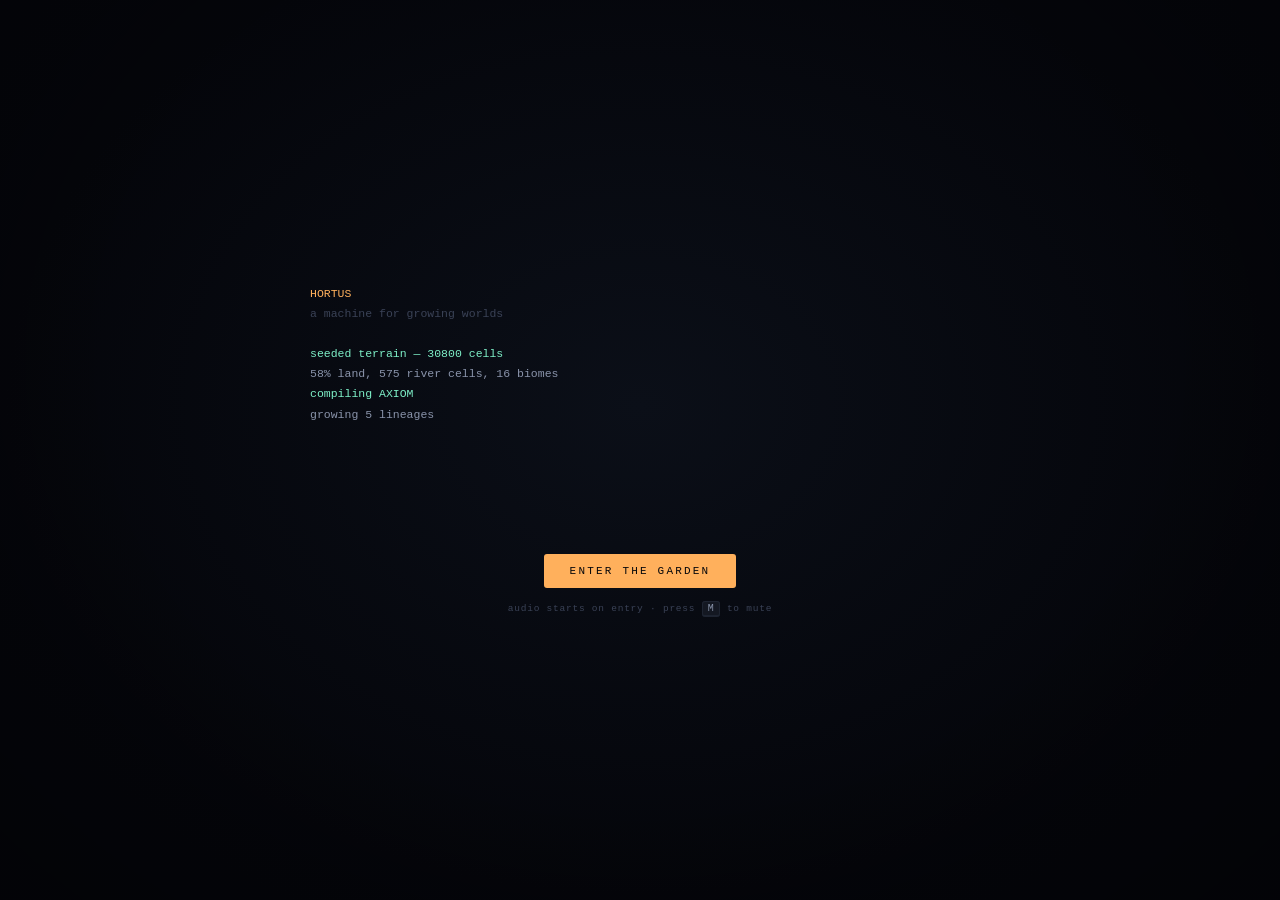
<file: index.html>
<!DOCTYPE html>
<html lang="en">
<head>
<meta charset="utf-8">
<meta name="viewport" content="width=device-width, initial-scale=1, viewport-fit=cover">
<title>HORTUS &mdash; a machine for growing worlds</title>
<meta name="description" content="A seeded, evolving artificial ecology you can program. Deterministic terrain, hydrology and climate; neural agents under selection; and AXIOM, a Lisp for interfering with it.">
<link rel="stylesheet" href="css/main.css">
<link rel="icon" href="data:image/svg+xml,%3Csvg xmlns='http://www.w3.org/2000/svg' viewBox='0 0 32 32'%3E%3Crect width='32' height='32' fill='%23070910'/%3E%3Ccircle cx='16' cy='16' r='9' fill='none' stroke='%237ef0c8' stroke-width='2'/%3E%3Ccircle cx='16' cy='7' r='2.4' fill='%23ffb05c'/%3E%3Ccircle cx='24' cy='20' r='1.8' fill='%23ff6b5c'/%3E%3Ccircle cx='8' cy='21' r='1.6' fill='%236cd0ff'/%3E%3C/svg%3E">
</head>
<body>

<!-- ══════════════════════════════════════════════════════ boot overlay -->
<div id="boot" class="boot">
  <div class="boot-inner">
    <pre id="boot-text" class="boot-text"></pre>
    <button id="boot-go" class="boot-go" hidden>ENTER THE GARDEN</button>
    <div class="boot-note">audio starts on entry &middot; press <kbd>M</kbd> to mute</div>
  </div>
</div>

<!-- ══════════════════════════════════════════════════════ top bar -->
<header class="bar">
  <div class="brand">
    <span class="brand-mark">&#9673;</span>
    <span class="brand-name">HORTUS</span>
    <span class="brand-sub">a machine for growing worlds</span>
  </div>

  <div class="bar-group" id="clock-group">
    <div class="clock">
      <span class="clock-year" id="stat-year">Y1</span>
      <span class="clock-day" id="stat-day">d0</span>
      <span class="clock-season" id="stat-season">Spring</span>
    </div>
    <canvas id="dial" class="dial" width="34" height="34" title="time of day and season"></canvas>
  </div>

  <div class="bar-group" id="pops">
    <div class="pop-stat"><span class="pop-n" id="stat-pop">0</span><span class="pop-l">total</span></div>
    <div class="pop-stat"><span class="pop-n" id="stat-graze">0</span><span class="pop-l">grazers</span></div>
    <div class="pop-stat"><span class="pop-n" id="stat-stalk">0</span><span class="pop-l">stalkers</span></div>
    <div class="pop-stat"><span class="pop-n" id="stat-gen">0</span><span class="pop-l">generation</span></div>
    <div class="pop-stat"><span class="pop-n" id="stat-fps">60</span><span class="pop-l">fps</span></div>
  </div>

  <div class="bar-group bar-controls">
    <button id="btn-play" class="btn btn-primary" title="Space">&#10074;&#10074;</button>
    <button id="btn-step" class="btn" title="advance one day">&#9654;|</button>
    <label class="speed" title="simulated days per second">
      <span>speed</span>
      <input type="range" id="speed" min="0" max="60" value="8">
      <output id="speed-out">8/d</output>
    </label>
    <div class="seg" id="views" role="tablist" aria-label="view mode"></div>
  </div>

  <div class="bar-group bar-right">
    <button id="btn-audio" class="btn btn-icon" title="Mute / unmute (M)">&#9834;</button>
    <button id="btn-shot" class="btn btn-icon" title="Save a PNG of the view">&#9678;</button>
    <button id="btn-keep" class="btn btn-icon" title="Keep this world: return to it after a reload" aria-pressed="false">&#127757;</button>
    <button id="btn-manual" class="btn btn-icon" title="Manual (?)">?</button>
    <button id="btn-panel" class="btn btn-icon only-narrow" title="Toggle panels">&#9776;</button>
  </div>
</header>

<!-- ══════════════════════════════════════════════════════ body -->
<main class="layout" id="layout">

  <!-- ───────────────────────────────────────────── left: the world ── -->
  <section class="pane pane-view">
    <div class="view-wrap" id="view-wrap">
      <canvas id="view"></canvas>
      <div class="view-overlay" id="view-overlay"></div>
      <div class="view-hud">
        <div class="hud-left">
          <span id="hud-seed">seed &mdash;</span>
          <span id="hud-tile">0 px / cell</span>
          <span id="hud-agents">0 creatures</span>
        </div>
        <div class="hud-right">
          <span id="hud-weather">&mdash;</span>
          <span id="hud-biome">&mdash;</span>
        </div>
      </div>
      <div class="view-tools">
        <button class="tool" data-tool="pan" title="pan (drag)">&#8596;</button>
        <button class="tool" data-tool="inspect" title="inspect creatures">&#9673;</button>
        <button class="tool" data-tool="blight" title="paint blight">&#9679;</button>
        <button class="tool" data-tool="bloom" title="paint biomass">&#10047;</button>
        <button class="tool" data-tool="quake" title="raise terrain">&#9651;</button>
        <button class="tool" data-tool="fit" title="fit the whole world">&#9974;</button>
      </div>
      <div class="view-hint" id="view-hint">scroll to zoom &middot; drag to pan &middot; click a creature</div>
    </div>
  </section>

  <!-- ─────────────────────────────────────── middle: the AXIOM console ── -->
  <section class="pane pane-code">
    <div class="pane-head">
      <div class="tabs" id="code-tabs" role="tablist">
        <button class="tab is-active" data-tab="program" role="tab">program</button>
        <button class="tab" data-tab="repl" role="tab">repl</button>
        <button class="tab" data-tab="examples" role="tab">examples</button>
      </div>
      <div class="pane-actions">
        <select id="example-select" class="select" aria-label="example program"></select>
        <button id="btn-run" class="btn btn-primary" title="Ctrl+Enter">RUN &#9654;</button>
        <button id="btn-clear" class="btn" title="clear the console">CLR</button>
      </div>
    </div>

    <div class="tab-body" id="tab-program">
      <div class="editor" id="editor"></div>
      <div class="console" id="program-out"></div>
    </div>

    <div class="tab-body is-hidden" id="tab-repl">
      <div class="repl" id="repl"></div>
      <div class="repl-input">
        <span class="repl-prompt">ax&gt;</span>
        <input id="repl-field" class="repl-field" spellcheck="false" autocomplete="off"
               aria-label="AXIOM input" placeholder="(+ 1 2)   (population)   (biome-name 9)">
      </div>
    </div>

    <div class="tab-body is-hidden" id="tab-examples">
      <div class="examples" id="examples"></div>
    </div>
  </section>

  <!-- ───────────────────────────────────────────── right: instruments ── -->
  <section class="pane pane-inst" id="pane-inst">
    <div class="pane-head">
      <div class="tabs" id="inst-tabs" role="tablist">
        <button class="tab is-active" data-itab="species" role="tab">species</button>
        <button class="tab" data-itab="charts" role="tab">charts</button>
        <button class="tab" data-itab="agent" role="tab">agent</button>
        <button class="tab" data-itab="log" role="tab">log</button>
      </div>
    </div>

    <div class="tab-body" id="itab-species">
      <div class="species" id="species"></div>
      <div class="lineage-wrap">
        <div class="sub-head">lineage</div>
        <canvas id="lineage" class="lineage"></canvas>
      </div>
      <div class="hall">
        <div class="sub-head">hall of fame</div>
        <div id="hall" class="hall-list"></div>
      </div>
    </div>

    <div class="tab-body is-hidden" id="itab-charts">
      <div class="sub-head">population</div>
      <canvas id="chart-pop" class="chart"></canvas>
      <div class="sub-head">standing vegetation &amp; rainfall</div>
      <canvas id="chart-veg" class="chart"></canvas>
      <div class="sub-head">mean energy per creature</div>
      <canvas id="chart-energy" class="chart"></canvas>
      <div class="sub-head">world composition</div>
      <canvas id="chart-biome" class="chart chart-bars"></canvas>
    </div>

    <div class="tab-body is-hidden" id="itab-agent">
      <div class="inspector" id="inspector"></div>
    </div>

    <div class="tab-body is-hidden" id="itab-log">
      <div class="log" id="log"></div>
    </div>
  </section>
</main>

<!-- ══════════════════════════════════════════════════════ manual -->
<div class="modal" id="manual" hidden>
  <div class="modal-inner">
    <div class="modal-head">
      <h2>HORTUS &mdash; manual</h2>
      <button class="btn" id="manual-close">CLOSE</button>
    </div>
    <div class="modal-body" id="manual-body"></div>
  </div>
</div>

<div class="toast" id="toast" hidden></div>

<script src="js/core/util.js"></script>
<script src="js/core/rng.js"></script>
<script src="js/core/hex.js"></script>
<script src="js/render/palette.js"></script>
<script src="js/world/world.js"></script>
<script src="js/world/genome.js"></script>
<script src="js/world/brain.js"></script>
<script src="js/world/names.js"></script>
<script src="js/world/ecosystem.js"></script>
<script src="js/lang/reader.js"></script>
<script src="js/lang/interp.js"></script>
<script src="js/lang/builtins.js"></script>
<script src="js/lang/stdlib.js"></script>
<script src="js/render/shaders.js"></script>
<script src="js/render/webgl.js"></script>
<script src="js/render/canvas2d.js"></script>
<script src="js/audio/audio.js"></script>
<script src="js/ui/editor.js"></script>
<script src="js/ui/panels.js"></script>
<script src="js/ui/manual.js"></script>
<script src="scripts/examples.js"></script>
<script src="js/app.js"></script>
</body>
</html>
</file>
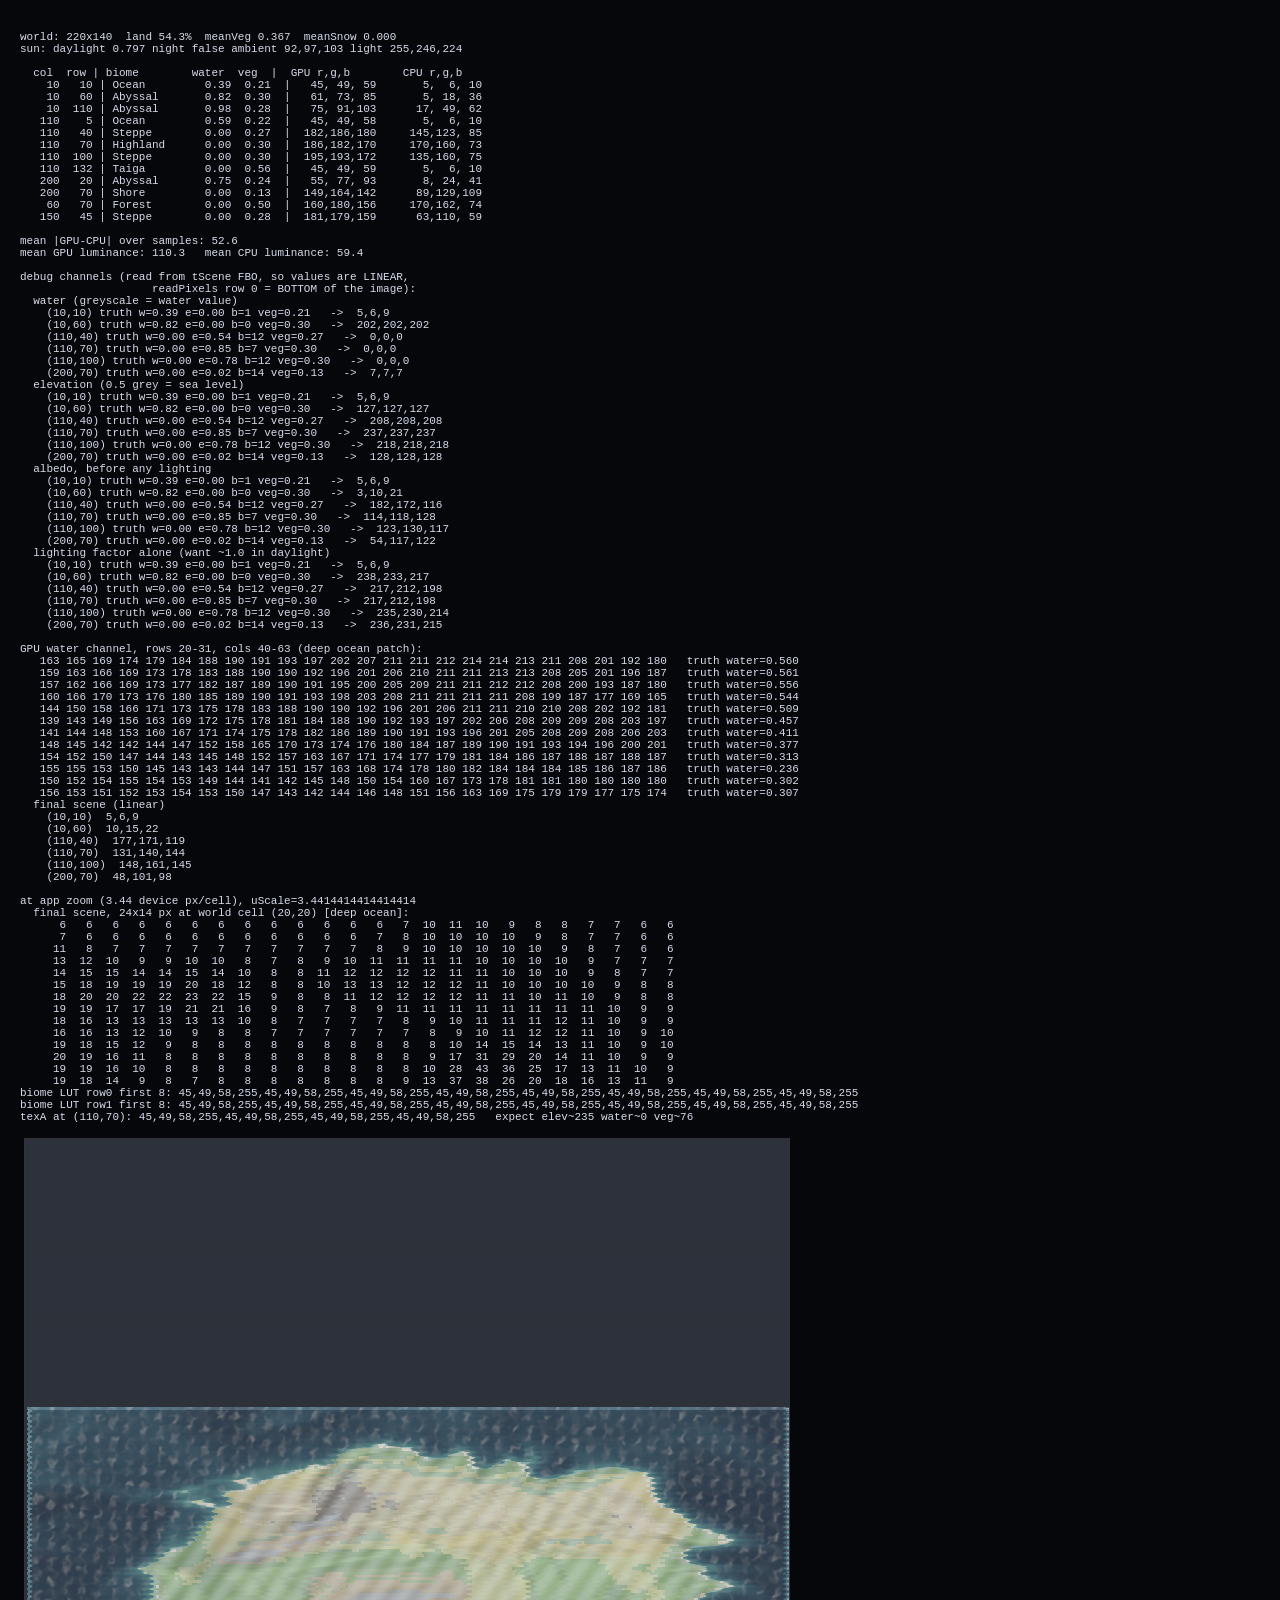
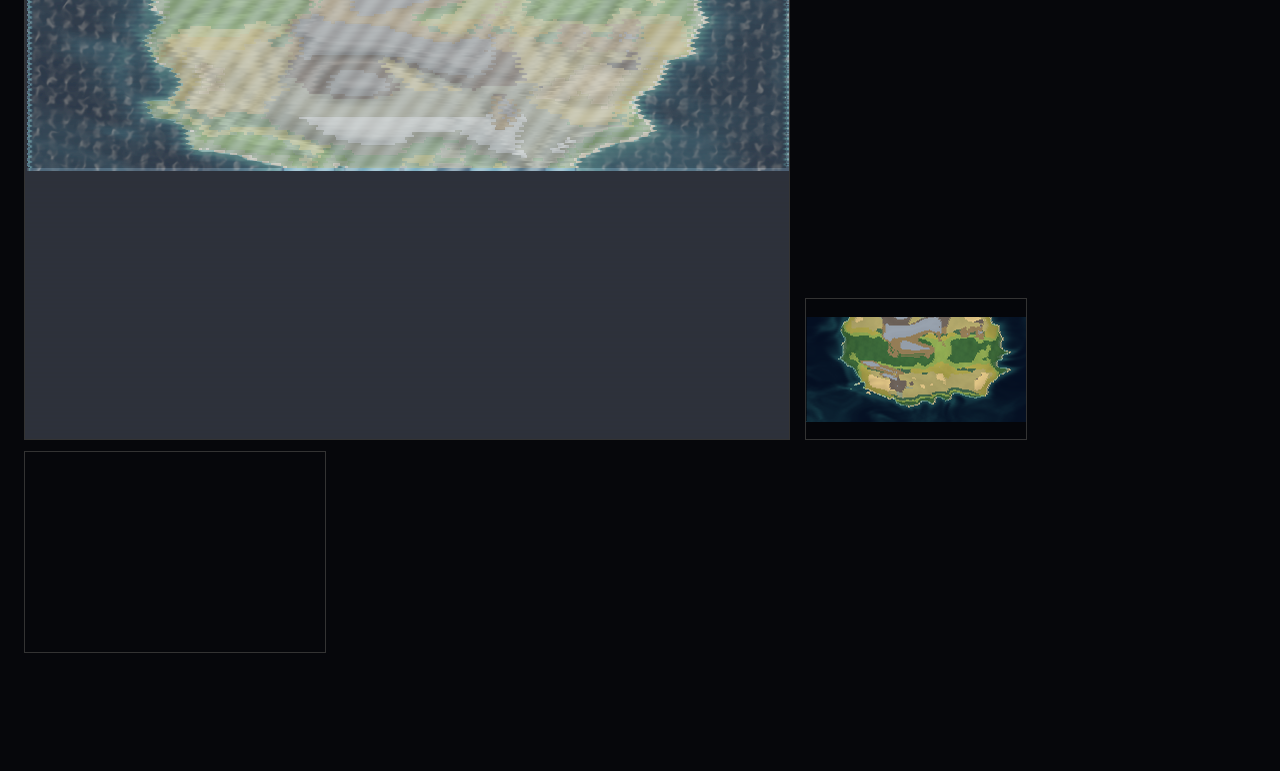
<file: tests/render-compare.html>
<!DOCTYPE html>
<html lang="en">
<head>
<meta charset="utf-8">
<title>HORTUS render comparison</title>
<style>body{background:#06070b;color:#d7dcea;font:11px ui-monospace,Menlo,monospace;padding:12px}
canvas{border:1px solid #333;margin:4px;image-rendering:pixelated}</style>
</head>
<body>
<pre id="out">running…</pre>
<canvas id="gl" width="220" height="140"></canvas>
<canvas id="c2" width="220" height="140"></canvas>
<div>
<canvas id="glzoom" width="300" height="200"></canvas>
</div>

<script src="../js/core/util.js"></script>
<script src="../js/core/rng.js"></script>
<script src="../js/core/hex.js"></script>
<script src="../js/render/palette.js"></script>
<script src="../js/world/world.js"></script>
<script src="../js/world/genome.js"></script>
<script src="../js/world/brain.js"></script>
<script src="../js/world/names.js"></script>
<script src="../js/world/ecosystem.js"></script>
<script src="../js/render/shaders.js"></script>
<script src="../js/render/webgl.js"></script>
<script src="../js/render/canvas2d.js"></script>

<script>
(function () {
  var out = document.getElementById('out');
  var world = new HX.World({ seed: 'orchard', w: 220, h: 140 });
  var eco = new HX.Ecosystem(world, { seed: false });
  HX.Palette.updateSun(0.42, world.weather, 0.5);

  /* ---- what the world actually contains ---- */
  var hist = world.biomeHistogram();
  var land = 0, waterCells = 0, vegSum = 0, snowSum = 0;
  for (var i = 0; i < world.grid.size; i++) {
    if (world.water[i] > 0.02) waterCells++; else { land++; vegSum += world.veg[i]; }
    snowSum += world.snow[i];
  }
  var lines = [];
  lines.push('world: ' + world.w + 'x' + world.h + '  land ' + (land / world.grid.size * 100).toFixed(1) +
    '%  meanVeg ' + (vegSum / land).toFixed(3) + '  meanSnow ' + (snowSum / world.grid.size).toFixed(3));
  lines.push('sun: daylight ' + HX.Palette.Sun.daylight.toFixed(3) + ' night ' + HX.Palette.Sun.isNight +
    ' ambient ' + HX.Palette.Sun.ambient.map(function (v) { return v.toFixed(0); }).join(',') +
    ' light ' + HX.Palette.Sun.colour.map(function (v) { return v.toFixed(0); }).join(','));

  /* ---- GPU ---- */
  var glc = document.getElementById('gl');
  var r = new HX.Renderer(glc);
  if (!r.ok) { lines.push('webgl unavailable: ' + r.error.message); out.textContent = lines.join('\n'); return; }
  r.width = 220; r.height = 140; r.canvas.width = 220; r.canvas.height = 140;
  r.camera.scale = 1; r.camera.x = 110; r.camera.y = 52.5;
  r.settings.bloom = 0; r.settings.grain = 0; r.settings.vignette = 0; r.settings.aberration = 0;
  /* the FBO was sized before we forced the drawing buffer; rebuild it */
  r.tScene = null;
  r.resize = function () {};
  var t = r.gl.createTexture();
  r.gl.bindTexture(r.gl.TEXTURE_2D, t);
  r.gl.texImage2D(r.gl.TEXTURE_2D, 0, r.gl.RGBA8, 220, 140, 0, r.gl.RGBA, r.gl.UNSIGNED_BYTE, null);
  r.gl.texParameteri(r.gl.TEXTURE_2D, r.gl.TEXTURE_MIN_FILTER, r.gl.LINEAR);
  r.gl.texParameteri(r.gl.TEXTURE_2D, r.gl.TEXTURE_MAG_FILTER, r.gl.LINEAR);
  r.gl.texParameteri(r.gl.TEXTURE_2D, r.gl.TEXTURE_WRAP_S, r.gl.CLAMP_TO_EDGE);
  r.gl.texParameteri(r.gl.TEXTURE_2D, r.gl.TEXTURE_WRAP_T, r.gl.CLAMP_TO_EDGE);
  var fbo = r.gl.createFramebuffer();
  r.gl.bindFramebuffer(r.gl.FRAMEBUFFER, fbo);
  r.gl.framebufferTexture2D(r.gl.FRAMEBUFFER, r.gl.COLOR_ATTACHMENT0, r.gl.TEXTURE_2D, t, 0);
  r.tScene = { tex: t, fbo: fbo, w: 220, h: 140 };
  r.tBrightA = null; r.tBrightB = null;

  r.draw(world, eco, { time: 4 });
  var gl = r.gl;
  var gpu = new Uint8Array(220 * 140 * 4);
  gl.readPixels(0, 0, 220, 140, gl.RGBA, gl.UNSIGNED_BYTE, gpu);

  /* ---- canvas2d ---- */
  var c2c = document.getElementById('c2');
  var r2 = new HX.Renderer2D(c2c);
  r2.resize = function () {};
  r2.dpr = 1; r2.width = 220; r2.height = 140;
  c2c.width = 220; c2c.height = 140;
  r2.camera.scale = 1; r2.camera.x = 110; r2.camera.y = 52.5;
  r2._ensureBuffer(world);
  r2.draw(world, eco, { time: 4 });
  var cpu = r2.ctx.getImageData(0, 0, 220, 140).data;

  /* ---- compare against the analytic truth ---- */
  var sample = [[10, 10], [10, 60], [10, 110], [110, 5], [110, 40], [110, 70], [110, 100], [110, 132],
                [200, 20], [200, 70], [60, 70], [150, 45]];
  lines.push('');
  lines.push('  col  row | biome        water  veg  |  GPU r,g,b        CPU r,g,b');
  var err = 0;
  for (var s = 0; s < sample.length; s++) {
    var c = sample[s][0], rw = sample[s][1];
    var idx = rw * 220 + c;
    var o = idx * 4;
    var g0 = gpu[o], g1 = gpu[o + 1], g2 = gpu[o + 2];
    var c0 = cpu[o], c1 = cpu[o + 1], c2 = cpu[o + 2];
    lines.push('  ' + String(c).padStart(4) + String(rw).padStart(5) +
      ' | ' + HX.biomeName(world.biome[idx]).padEnd(12) +
      world.water[idx].toFixed(2).padStart(6) + world.veg[idx].toFixed(2).padStart(6) +
      '  |  ' + [g0, g1, g2].map(function (v) { return String(v).padStart(3); }).join(',') +
      '     ' + [c0, c1, c2].map(function (v) { return String(v).padStart(3); }).join(','));
    err += Math.abs(g0 - c0) + Math.abs(g1 - c1) + Math.abs(g2 - c2);
  }
  lines.push('');
  lines.push('mean |GPU-CPU| over samples: ' + (err / (sample.length * 3)).toFixed(1));

  /* mean luminance of each */
  var glSum = 0, cpSum = 0;
  for (var p = 0; p < 220 * 140; p++) {
    var q = p * 4;
    glSum += gpu[q] + gpu[q + 1] + gpu[q + 2];
    cpSum += cpu[q] + cpu[q + 1] + cpu[q + 2];
  }
  lines.push('mean GPU luminance: ' + (glSum / (220 * 140 * 3)).toFixed(1) +
             '   mean CPU luminance: ' + (cpSum / (220 * 140 * 3)).toFixed(1));

  /* ---- debug channels: which raw field is actually being read? ---- */
  lines.push('');
  lines.push('debug channels (read from tScene FBO, so values are LINEAR,');
  lines.push('                    readPixels row 0 = BOTTOM of the image):');
  var PROBES = [[10, 10], [10, 60], [110, 40], [110, 70], [110, 100], [200, 70]];
  function probe(label, mode) {
    r.settings.debug = mode;
    r.draw(world, eco, { time: 4 });
    /* Read the scene FBO, not the default framebuffer: the canvas contents
       are not reliably preserved between headless frames, and the FBO also
       gives us the pre-tonemap linear values we actually want to reason
       about. */
    gl.bindFramebuffer(gl.FRAMEBUFFER, r.tScene.fbo);
    var buf = new Uint8Array(220 * 140 * 4);
    gl.readPixels(0, 0, 220, 140, gl.RGBA, gl.UNSIGNED_BYTE, buf);
    gl.bindFramebuffer(gl.FRAMEBUFFER, null);
    function at(col, rowFromTop) {
      var y = 140 - 1 - rowFromTop;
      var o = (y * 220 + col) * 4;
      return [buf[o], buf[o + 1], buf[o + 2]];
    }
    lines.push('  ' + label);
    for (var s = 0; s < PROBES.length; s++) {
      var p = PROBES[s];
      var idx = p[1] * 220 + p[0];
      lines.push('    (' + p[0] + ',' + p[1] + ') truth w=' + world.water[idx].toFixed(2) +
        ' e=' + world.elev[idx].toFixed(2) + ' b=' + world.biome[idx] +
        ' veg=' + world.veg[idx].toFixed(2) + '   ->  ' + at(p[0], p[1]).join(','));
    }
  }
  probe('water (greyscale = water value)', 1);
  probe('elevation (0.5 grey = sea level)', 2);
  probe('albedo, before any lighting', 6);
  probe('lighting factor alone (want ~1.0 in daylight)', 7);

  /* An ASCII dump of a patch makes a checkerboard visible as numbers, which no
     amount of squinting at a screenshot will do. */
  lines.push('');
  lines.push('GPU water channel, rows 20-31, cols 40-63 (deep ocean patch):');
  r.settings.debug = 1;
  r.draw(world, eco, { time: 4 });
  gl.bindFramebuffer(gl.FRAMEBUFFER, r.tScene.fbo);
  var dbuf = new Uint8Array(220 * 140 * 4);
  gl.readPixels(0, 0, 220, 140, gl.RGBA, gl.UNSIGNED_BYTE, dbuf);
  gl.bindFramebuffer(gl.FRAMEBUFFER, null);
  for (var rr = 20; rr < 32; rr++) {
    var line = '  ';
    for (var cc = 40; cc < 64; cc++) {
      var yy2 = 140 - 1 - rr;
      var oo2 = (yy2 * 220 + cc) * 4;
      line += String(dbuf[oo2]).padStart(4);
    }
    var ti = rr * 220 + 52;
    line += '   truth water=' + world.water[ti].toFixed(3);
    lines.push(line);
  }
  r.settings.debug = 0;
  r.draw(world, eco, { time: 4 });
  gl.bindFramebuffer(gl.FRAMEBUFFER, r.tScene.fbo);
  var fin = new Uint8Array(220 * 140 * 4);
  gl.readPixels(0, 0, 220, 140, gl.RGBA, gl.UNSIGNED_BYTE, fin);
  gl.bindFramebuffer(gl.FRAMEBUFFER, null);
  lines.push('  final scene (linear)');
  for (var s2 = 0; s2 < PROBES.length; s2++) {
    var p2 = PROBES[s2];
    var yy = 140 - 1 - p2[1];
    var oo = (yy * 220 + p2[0]) * 4;
    lines.push('    (' + p2[0] + ',' + p2[1] + ')  ' + fin[oo] + ',' + fin[oo + 1] + ',' + fin[oo + 2]);
  }

  /* ---- now at the app's actual zoom, where the artefact appears -------- */
  var W2 = 764, H2 = 900;
  r.width = W2; r.height = H2;
  r.canvas.width = W2; r.canvas.height = H2;
  var t2 = gl.createTexture();
  gl.bindTexture(gl.TEXTURE_2D, t2);
  gl.texImage2D(gl.TEXTURE_2D, 0, gl.RGBA8, W2, H2, 0, gl.RGBA, gl.UNSIGNED_BYTE, null);
  gl.texParameteri(gl.TEXTURE_2D, gl.TEXTURE_MIN_FILTER, gl.LINEAR);
  gl.texParameteri(gl.TEXTURE_2D, gl.TEXTURE_MAG_FILTER, gl.LINEAR);
  gl.texParameteri(gl.TEXTURE_2D, gl.TEXTURE_WRAP_S, gl.CLAMP_TO_EDGE);
  gl.texParameteri(gl.TEXTURE_2D, gl.TEXTURE_WRAP_T, gl.CLAMP_TO_EDGE);
  var fbo2 = gl.createFramebuffer();
  gl.bindFramebuffer(gl.FRAMEBUFFER, fbo2);
  gl.framebufferTexture2D(gl.FRAMEBUFFER, gl.COLOR_ATTACHMENT0, gl.TEXTURE_2D, t2, 0);
  r.tScene = { tex: t2, fbo: fbo2, w: W2, h: H2 };
  r.dpr = 1;
  r.camera.scale = Math.min(W2 / 222, H2 / 107) ;
  r.camera.x = 110; r.camera.y = 52.5;

  lines.push('');
  lines.push('at app zoom (' + r.camera.scale.toFixed(2) + ' device px/cell), uScale=' + r.camera.scale);
  r.settings.debug = 0;
  r.draw(world, eco, { time: 4 });
  gl.bindFramebuffer(gl.FRAMEBUFFER, fbo2);
  var zbuf = new Uint8Array(W2 * H2 * 4);
  gl.readPixels(0, 0, W2, H2, gl.RGBA, gl.UNSIGNED_BYTE, zbuf);
  gl.bindFramebuffer(gl.FRAMEBUFFER, null);

  /* a patch of deep ocean, at world cell (20,20) */
  var wcx = 20 + 0.5 * (20 & 1), wcy = 20 * 0.75;
  var px0 = Math.round((wcx - r.camera.x) * r.camera.scale + W2 / 2);
  var py0 = Math.round(H2 / 2 - (wcy - r.camera.y) * r.camera.scale);
  lines.push('  final scene, 24x14 px at world cell (20,20) [deep ocean]:');
  for (var yy3 = 0; yy3 < 14; yy3++) {
    var line2 = '   ';
    for (var xx = 0; xx < 24; xx++) {
      var oy = H2 - 1 - (py0 + yy3);
      var ox = px0 + xx;
      if (oy < 0 || oy >= H2 || ox < 0 || ox >= W2) { line2 += '   .'; continue; }
      var o3 = (oy * W2 + ox) * 4;
      line2 += String(zbuf[o3]).padStart(4);
    }
    lines.push(line2);
  }

  /* packed biome texture sanity */
  var btex = r.biomeTex;
  gl.bindTexture(gl.TEXTURE_2D, btex);
  var px = new Uint8Array(4 * 8);
  gl.readPixels(0, 0, 8, 1, gl.RGBA, gl.UNSIGNED_BYTE, px);
  lines.push('biome LUT row0 first 8: ' + Array.prototype.slice.call(px, 0, 32).join(','));
  gl.readPixels(0, 1, 8, 1, gl.RGBA, gl.UNSIGNED_BYTE, px);
  lines.push('biome LUT row1 first 8: ' + Array.prototype.slice.call(px, 0, 32).join(','));

  /* world texture sanity — read back texA */
  gl.bindTexture(gl.TEXTURE_2D, r.texATex);
  var wpx = new Uint8Array(4 * 4);
  gl.readPixels(110, 70, 4, 1, gl.RGBA, gl.UNSIGNED_BYTE, wpx);
  lines.push('texA at (110,70): ' + Array.prototype.slice.call(wpx).join(',') +
             '   expect elev~' + Math.round((0.5 + world.elev[70 * 220 + 110] * 0.5) * 255) +
             ' water~' + Math.round(world.water[70 * 220 + 110] * 255) +
             ' veg~' + Math.round(world.veg[70 * 220 + 110] * 255));

  out.textContent = lines.join('\n');
  document.title = 'compare done';
})();
</script>
</body>
</html>
</file>
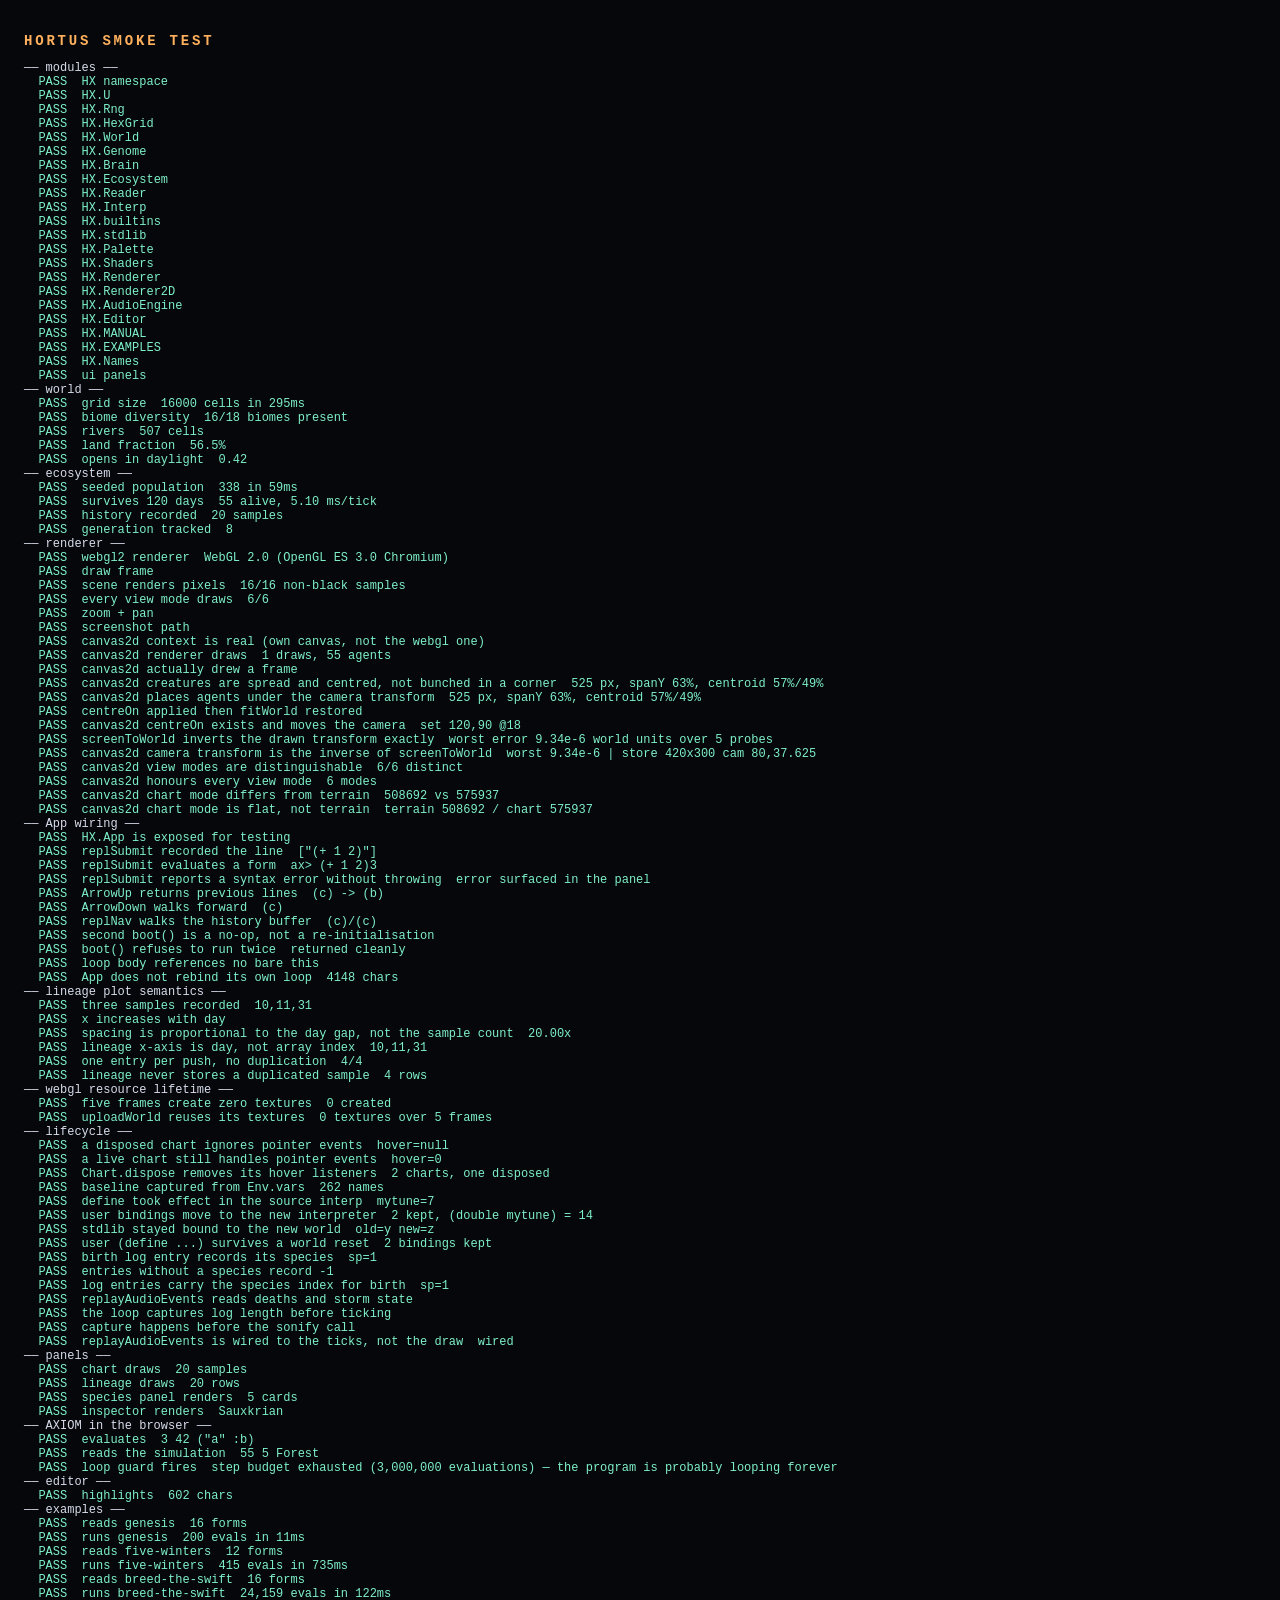
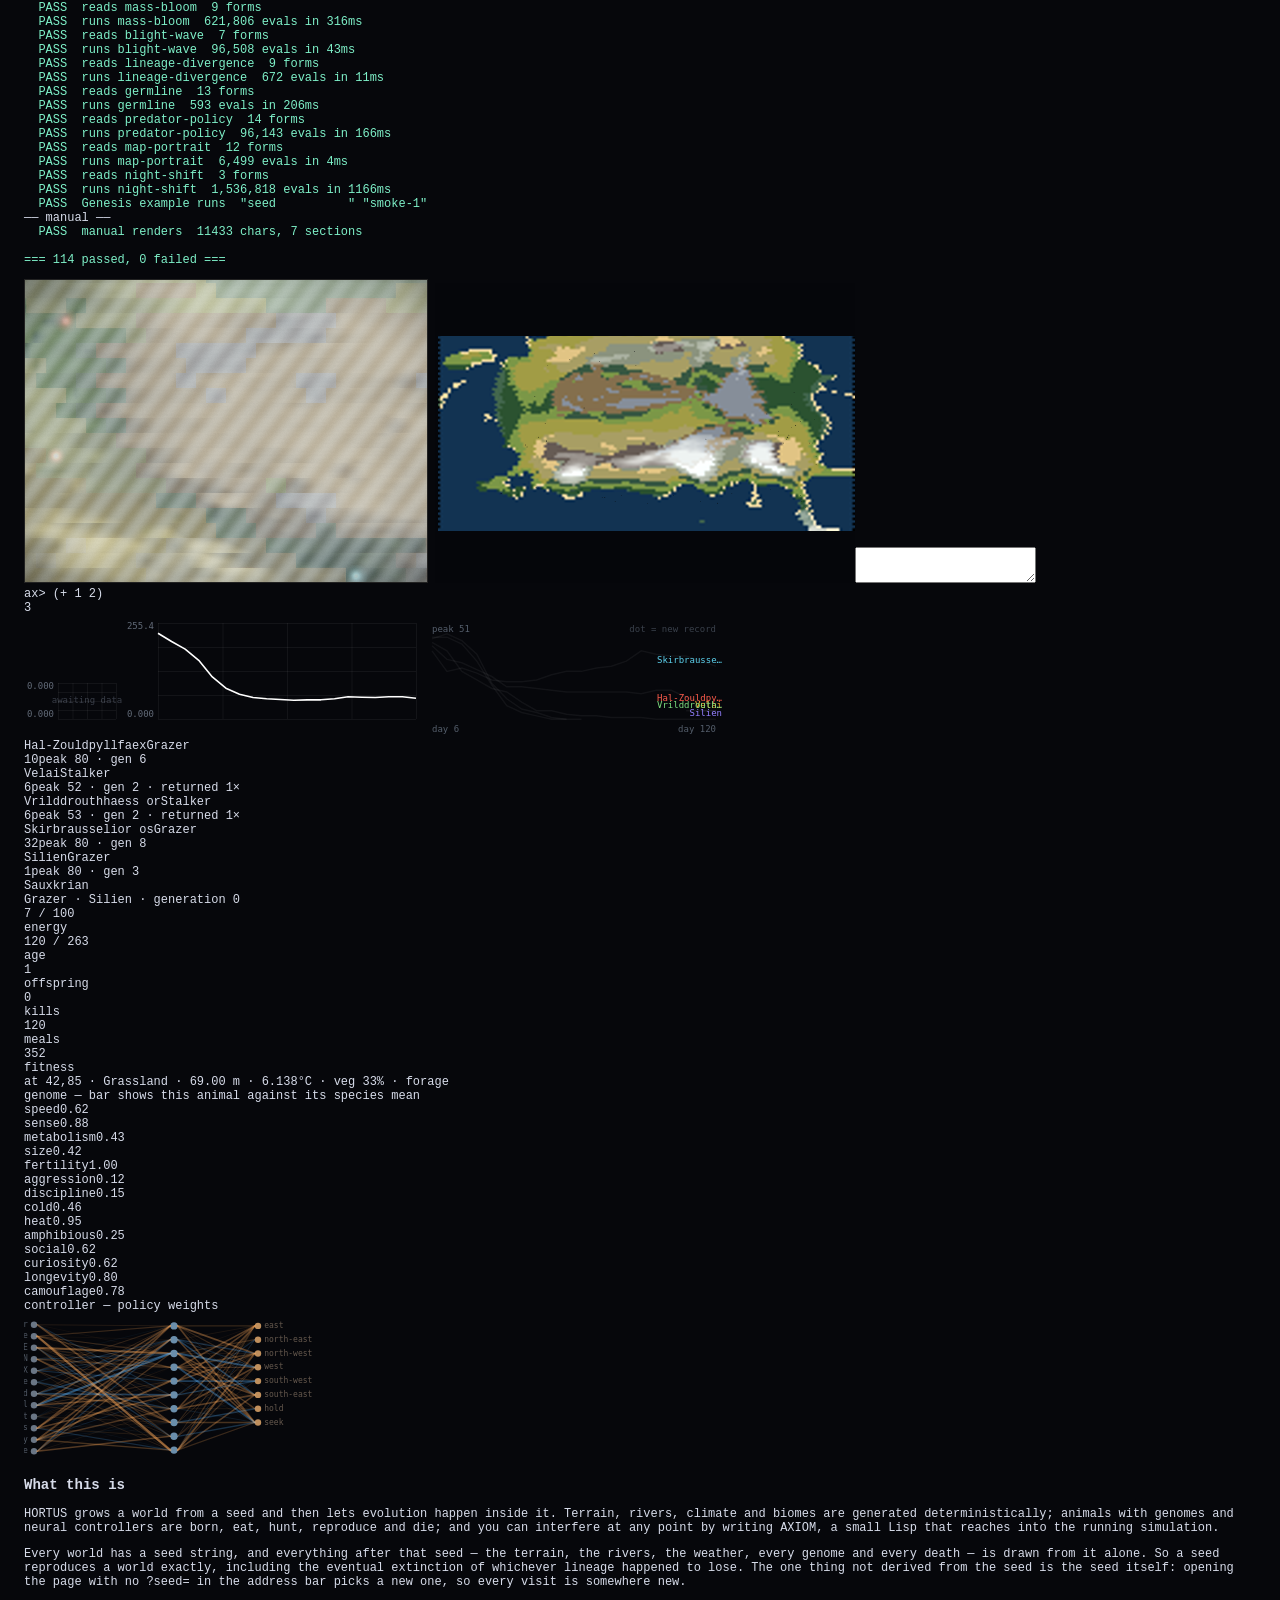
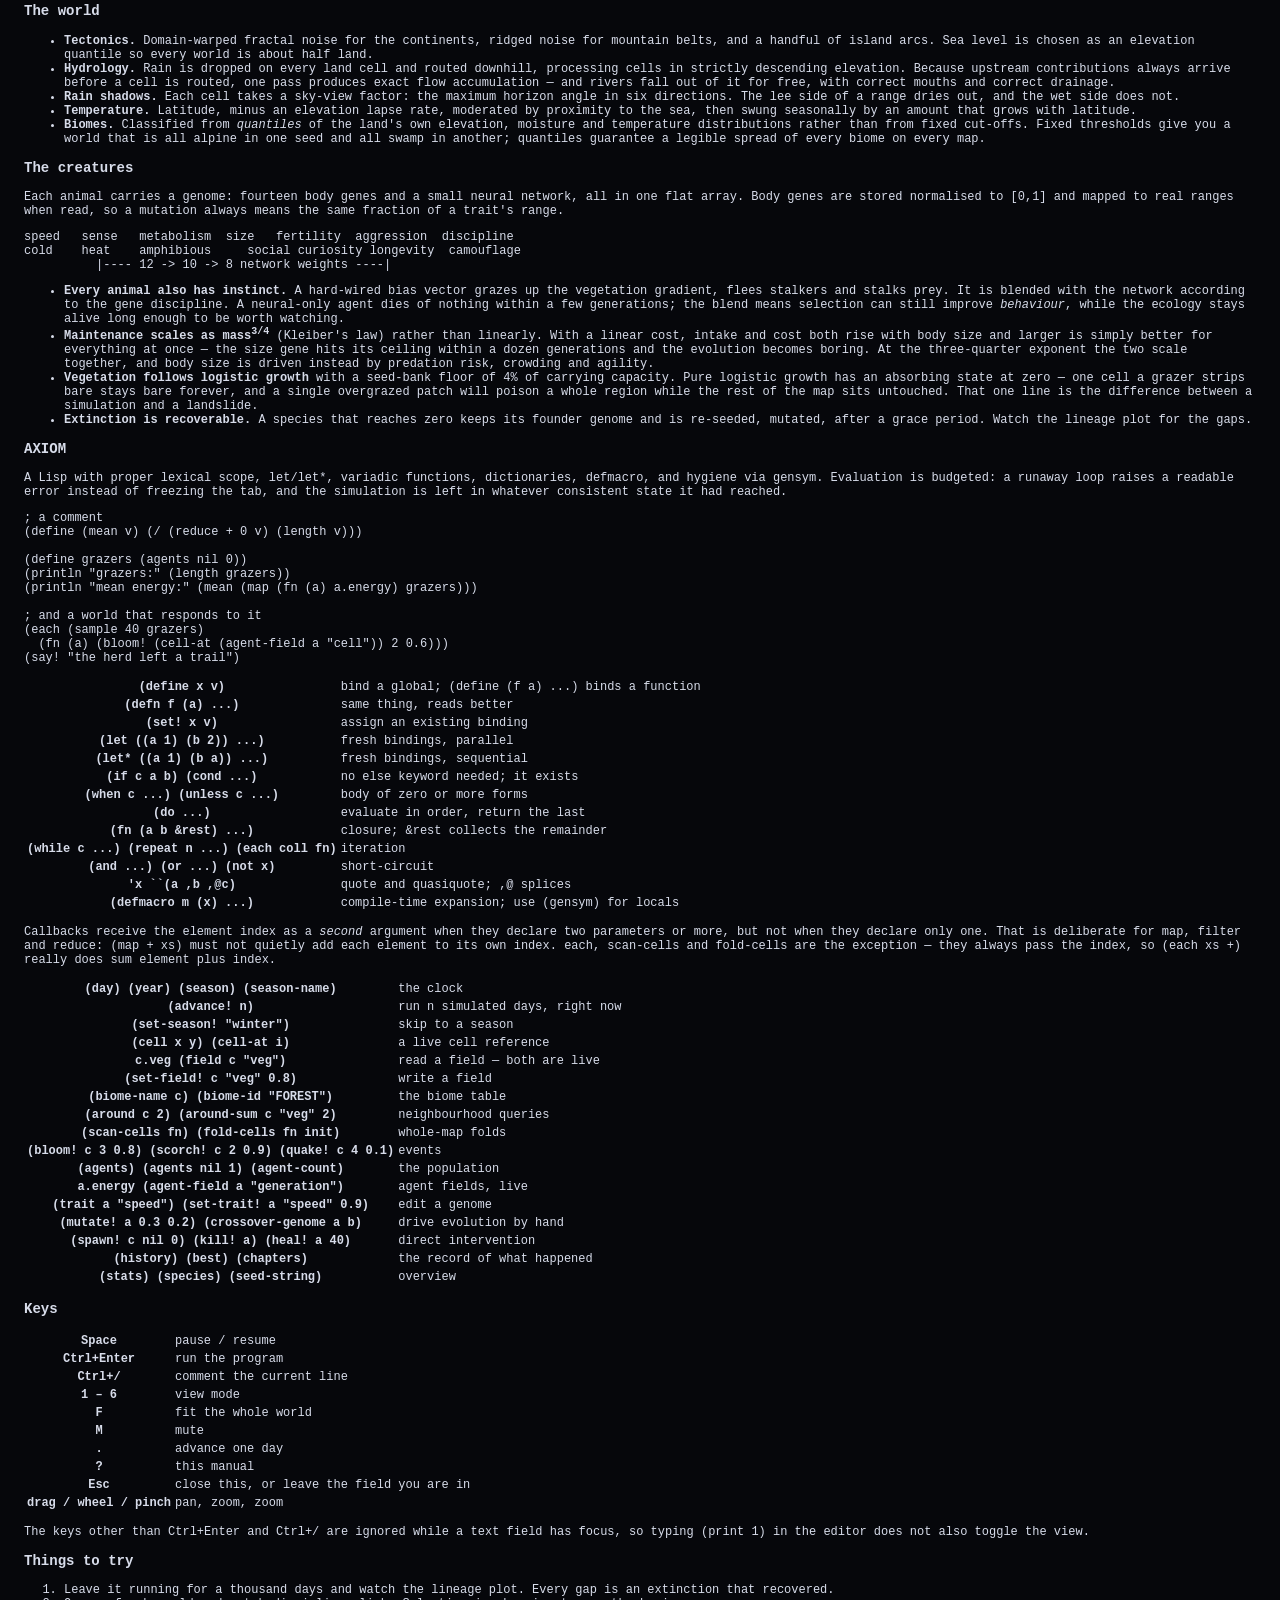
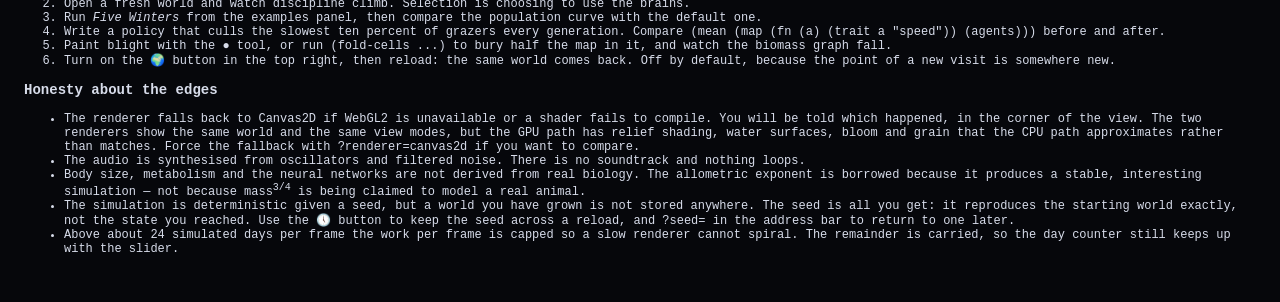
<file: tests/smoke.html>
<!DOCTYPE html>
<html lang="en">
<head>
<meta charset="utf-8">
<title>HORTUS smoke test</title>
<style>
  body { background:#06070b; color:#d7dcea; font:12px ui-monospace, Menlo, Consolas, monospace; padding:16px; }
  .pass { color:#7ef0c8; } .fail { color:#ff6b5c; } .note { color:#5a6479; }
  h1 { font-size:14px; letter-spacing:.2em; color:#ffb05c; }
  pre { white-space: pre-wrap; }
</style>
</head>
<body>
<h1>HORTUS SMOKE TEST</h1>
<pre id="out">running…</pre>
<canvas id="view" width="400" height="300" style="border:1px solid #222"></canvas>

<script src="../js/core/util.js"></script>
<script src="../js/core/rng.js"></script>
<script src="../js/core/hex.js"></script>
<script src="../js/render/palette.js"></script>
<script src="../js/world/world.js"></script>
<script src="../js/world/genome.js"></script>
<script src="../js/world/brain.js"></script>
<script src="../js/world/names.js"></script>
<script src="../js/world/ecosystem.js"></script>
<script src="../js/lang/reader.js"></script>
<script src="../js/lang/interp.js"></script>
<script src="../js/lang/builtins.js"></script>
<script src="../js/lang/stdlib.js"></script>
<script src="../js/render/shaders.js"></script>
<script src="../js/render/webgl.js"></script>
<script src="../js/render/canvas2d.js"></script>
<script src="../js/audio/audio.js"></script>
<script src="../js/ui/editor.js"></script>
<script src="../js/ui/panels.js"></script>
<script src="../js/ui/manual.js"></script>
<script src="../scripts/examples.js"></script>
<script src="../js/app.js"></script>

<script>
(function () {
  var out = document.getElementById('out');
  var lines = [];
  var pass = 0, fail = 0;

  function log(s, cls) { lines.push(cls ? '<span class="' + cls + '">' + s + '</span>' : s); out.innerHTML = lines.join('\n'); }
  function ok(cond, label, detail) {
    if (cond) { pass++; log('  PASS  ' + label + (detail ? '  ' + detail : ''), 'pass'); }
    else { fail++; log('  FAIL  ' + label + (detail ? '  ' + detail : ''), 'fail'); }
  }
  function tryIt(label, fn) {
    try { var v = fn(); ok(true, label, typeof v === 'string' ? v : ''); return v; }
    catch (e) { ok(false, label, (e && e.message || String(e))); return null; }
  }

  window.onerror = function (m, f, l) { log('  FATAL  ' + m + ' @ ' + f + ':' + l, 'fail'); fail++; };

  function run() {
    log('── modules ──');
    ok(!!window.HX, 'HX namespace');
    ['U', 'Rng', 'HexGrid', 'World', 'Genome', 'Brain', 'Ecosystem', 'Reader', 'Interp',
     'builtins', 'stdlib', 'Palette', 'Shaders', 'Renderer', 'Renderer2D', 'AudioEngine',
     'Editor', 'MANUAL', 'EXAMPLES', 'Names'].forEach(function (k) {
      ok(!!HX[k], 'HX.' + k);
    });
    ok(HX.ui && !!HX.ui.Chart && !!HX.ui.Inspector && !!HX.ui.Lineage, 'ui panels');

    log('── world ──');
    var t0 = performance.now();
    var world = new HX.World({ seed: 'smoke-1', w: 160, h: 100 });
    var genMs = performance.now() - t0;
    ok(world.grid.size === 16000, 'grid size', world.grid.size + ' cells in ' + genMs.toFixed(0) + 'ms');
    var hist = world.biomeHistogram();
    var present = 0;
    for (var i = 0; i < hist.length; i++) if (hist[i] > 0) present++;
    ok(present >= 14, 'biome diversity', present + '/' + hist.length + ' biomes present');
    ok(world.riverCells > 50, 'rivers', world.riverCells + ' cells');
    ok(world.coverage.land > 0.35 && world.coverage.land < 0.75, 'land fraction', (world.coverage.land * 100).toFixed(1) + '%');
    ok(world.time.dayFrac > 0.2 && world.time.dayFrac < 0.7, 'opens in daylight', world.time.dayFrac.toFixed(2));

    log('── ecosystem ──');
    t0 = performance.now();
    var eco = new HX.Ecosystem(world, { speciesCount: 5, population: 400 });
    var seedMs = performance.now() - t0;
    ok(eco.totalPop > 200, 'seeded population', eco.totalPop + ' in ' + seedMs.toFixed(0) + 'ms');
    t0 = performance.now();
    for (var d = 0; d < 120; d++) eco.tick(1);
    var tickMs = (performance.now() - t0) / 120;
    ok(eco.totalPop > 20, 'survives 120 days', eco.totalPop + ' alive, ' + (tickMs).toFixed(2) + ' ms/tick');
    ok(eco.history.length > 10, 'history recorded', eco.history.length + ' samples');
    ok(eco.maxGeneration >= 0, 'generation tracked', eco.maxGeneration);

    log('── renderer ──');
    var canvas = document.getElementById('view');
    var r = new HX.Renderer(canvas);
    if (r.ok) {
      ok(true, 'webgl2 renderer', r.gl.getParameter(r.gl.VERSION));
      tryIt('draw frame', function () { r.fitWorld(world); r.draw(world, eco, { time: 1 }); return ''; });
      /* did it actually put pixels on the canvas? */
      var gl = r.gl;
      var px = new Uint8Array(4 * 16);
      var w = r.width, h = r.height;
      var nonBlack = 0;
      for (var s = 0; s < 16; s++) {
        var x = Math.floor((s % 4 + 0.5) / 4 * w);
        var y = Math.floor((Math.floor(s / 4) + 0.5) / 4 * h);
        var buf = new Uint8Array(4);
        gl.readPixels(x, y, 1, 1, gl.RGBA, gl.UNSIGNED_BYTE, buf);
        if (buf[0] + buf[1] + buf[2] > 12) nonBlack++;
      }
      ok(nonBlack > 8, 'scene renders pixels', nonBlack + '/16 non-black samples');
      var modes = [];
      for (var m = 0; m < HX.Palette.VIEWS.length; m++) {
        try { r.settings.mode = m; r.draw(world, eco, { time: 2 }); modes.push(m); } catch (e) { }
      }
      ok(modes.length === HX.Palette.VIEWS.length, 'every view mode draws', modes.length + '/' + HX.Palette.VIEWS.length);
      r.settings.mode = 0;
      tryIt('zoom + pan', function () { r.zoomAt(2, 200, 150); r.centreOn(50, 40, 20); r.draw(world, eco, { time: 3 }); return ''; });
      ok(!!r.screenshot() || r.screenshot() === null, 'screenshot path');
    } else {
      log('  (webgl2 unavailable in this browser: ' + (r.error && r.error.message) + ')', 'note');
    }
    /* A canvas can only ever have ONE context type. The old test reused the
       same canvas that had already been given a webgl2 context above, so
       getContext('2d') returned null, Renderer2D.ok was false, draw() returned
       at its first line — and "canvas2d renderer draws" passed having drawn
       nothing at all. That is how a renderer with creatures in the wrong
       coordinate space, and a centreOn that did not exist, both survived.
       This canvas is created fresh and is never given a GL context. */
    var c2d = document.createElement('canvas');
    c2d.width = 420; c2d.height = 300;
    c2d.style.width = '420px'; c2d.style.height = '300px';
    document.body.appendChild(c2d);
    var r2 = new HX.Renderer2D(c2d);
    ok(!!r2.ctx, 'canvas2d context is real (own canvas, not the webgl one)');
    tryIt('canvas2d renderer draws', function () {
      r2.resize(); r2.fitWorld(world); r2.draw(world, eco, { time: 1 });
      return r2.stats.draws + ' draws, ' + r2.stats.agents + ' agents';
    });
    ok(r2.stats.draws > 0, 'canvas2d actually drew a frame');
    /* Agents are placed in WORLD coordinates under a camera transform. If the
       transform is dropped, every creature lands in a few pixels of the
       top-left corner. Count non-background pixels in the lower-right quadrant
       — where the population must be — rather than trusting a flag. */
    tryIt('canvas2d places agents under the camera transform', function () {
      r2.fitWorld(world);
      r2.draw(world, eco, { time: 2 });
      var W = c2d.width, H = c2d.height;
      var data = r2.ctx.getImageData(0, 0, W, H).data;
      /* Match against the actual species palette. A generic "saturated pixel" test
       counts green terrain as well as creatures — the forest biome is close
       enough to the jade species colour to pass any hand-picked threshold —
       so the frame measures the same either way and proves nothing. Agent dots
       are painted at alpha 0.9 in a species colour over the terrain, which puts
       them within a few units of that colour; nothing else in the frame is. */
      /* Read against the renderer's own backing store, not the canvas attribute:
         * resize() derives width/height from getBoundingClientRect * dpr and then
         * overwrites the attributes, so under any CSS the two can disagree. */
      var W = r2.width, H = r2.height;
      var data = r2.ctx.getImageData(0, 0, W, H).data;
      var pal = HX.Palette.SPECIES_COLOURS;
      var lit = 0, x0 = W, x1 = -1, y0 = H, y1 = -1, sx = 0, sy = 0;
      for (var i = 0, p = 0; i < data.length; i += 4, p++) {
        var r = data[i], g2 = data[i + 1], b = data[i + 2];
        var hit = false;
        for (var s = 0; s < pal.length; s++) {
          if (Math.abs(r - pal[s][0]) < 30 && Math.abs(g2 - pal[s][1]) < 30 && Math.abs(b - pal[s][2]) < 30) { hit = true; break; }
        }
        if (!hit) continue;
        lit++;
        var px = p % W, py = (p / W) | 0;
        sx += px; sy += py;
        if (px < x0) x0 = px; if (px > x1) x1 = px;
        if (py < y0) y0 = py; if (py > y1) y1 = py;
      }
      /* Two independent signals, because either alone is weak. The population
         lives on land, so it never spans the full world width — the ocean
         margins are empty — which is why spanX is not asserted near 1. What
         IS decisive is that the creatures are centred: drawn with the world
         transform they cluster around the middle of the frame, and drawn 1:1
         into the corner they pile up at ~26% across and ~17% down. */
      var cx = lit ? sx / lit / W : 0, cy = lit ? sy / lit / H : 0;
      var spanY = y1 > y0 ? (y1 - y0) / H : 0;
      ok(lit > 0 && spanY > 0.5 && Math.abs(cx - 0.5) < 0.14 && Math.abs(cy - 0.5) < 0.14,
        'canvas2d creatures are spread and centred, not bunched in a corner',
        lit + ' px, spanY ' + (spanY * 100).toFixed(0) + '%, centroid ' +
        (cx * 100).toFixed(0) + '%/' + (cy * 100).toFixed(0) + '%');
      return lit + ' px, spanY ' + (spanY * 100).toFixed(0) + '%, centroid ' +
        (cx * 100).toFixed(0) + '%/' + (cy * 100).toFixed(0) + '%';
    });
    tryIt('canvas2d centreOn exists and moves the camera', function () {
      if (typeof r2.centreOn !== 'function') throw new Error('centreOn is undefined — App.focusOn would throw');
      var x0 = r2.camera.x;
      r2.centreOn(120, 90, 18);
      var moved = r2.camera.x === 120 && r2.camera.y === 90 && r2.camera.scale === 18;
      r2.fitWorld(world);
      ok(r2.camera.x !== 120 || x0 === 120, 'centreOn applied then fitWorld restored');
      return moved ? 'set 120,90 @18' : 'transform not applied';
    });
    tryIt('canvas2d camera transform is the inverse of screenToWorld', function () {
      r2.fitWorld(world);
      /* Compare the two functions against EACH OTHER. Checking screenToWorld
         against its own algebra passes even when the drawn transform disagrees
         with it, which is exactly what happened for a while: the x translation
         carried the wrong sign, so the map was mirrored about the view centre
         and every click landed on the wrong side of the screen. */
      var probes = [[40, 30], [210, 95], [110, 52], [17, 4], [137.5, 61.25]];
      var ctx2 = r2.ctx;
      ctx2.save();
      r2._camera(ctx2);
      var m = ctx2.getTransform();
      ctx2.restore();
      var worst = 0;
      probes.forEach(function (p) {
        var dx = m.a * p[0] + m.c * p[1] + m.e;
        var dy = m.b * p[0] + m.d * p[1] + m.f;
        var back = r2.screenToWorld(dx / r2.dpr, dy / r2.dpr);
        worst = Math.max(worst, Math.abs(back.x - p[0]), Math.abs(back.y - p[1]));
      });
      ok(worst < 0.01, 'screenToWorld inverts the drawn transform exactly',
        'worst error ' + worst.toExponential(2) + ' world units over ' + probes.length + ' probes');
      return 'worst ' + worst.toExponential(2) + ' | store ' + r2.width + 'x' + r2.height +
        ' cam ' + r2.camera.x + ',' + r2.camera.y;
    });
    tryIt('canvas2d honours every view mode', function () {
      var seen = 0, sigs = {};
      for (var m = 0; m < HX.Palette.VIEWS.length; m++) {
        r2.settings.mode = m;
        r2.draw(world, eco, { time: 3 });
        var d = r2.ctx.getImageData(0, 0, c2d.width, c2d.height).data;
        /* cheap signature of the frame */
        var acc = 0;
        for (var q = 0; q < d.length; q += 997 * 4) acc = (acc * 31 + d[q]) % 1000003;
        sigs[m] = acc;
        seen++;
      }
      r2.settings.mode = 0;
      var uniq = {};
      Object.keys(sigs).forEach(function (k) { uniq[sigs[k]] = 1; });
      ok(Object.keys(uniq).length >= HX.Palette.VIEWS.length - 1,
        'canvas2d view modes are distinguishable', Object.keys(uniq).length + '/' + HX.Palette.VIEWS.length + ' distinct');
      return seen + ' modes';
    });
    tryIt('canvas2d chart mode is flat, not terrain', function () {
      var sigOf = function (mode) {
        r2.settings.mode = mode;
        r2.draw(world, eco, { time: 4 });
        var d = r2.ctx.getImageData(0, 0, c2d.width, c2d.height).data;
        var acc = 0;
        for (var q = 0; q < d.length; q += 401 * 4) acc = (acc * 31 + d[q]) % 1000003;
        return acc;
      };
      var terrain = sigOf(0), chart = sigOf(1);
      r2.settings.mode = 0;
      ok(terrain !== chart, 'canvas2d chart mode differs from terrain',
        terrain + ' vs ' + chart);
      return 'terrain ' + terrain + ' / chart ' + chart;
    });

    log('── App wiring ──');
    /* Everything above this point tests MODULES. Every serious defect found in
       this project lived in App's glue instead — the REPL threw on every single
       submission, boot() could run twice, the lineage plot was never drawn —
       and all of them were invisible here because the suite never touched App.
       app.js is loaded on a page with no #boot-go, so its own boot sequence
       never runs and HX.App is inert here. */
    ok(!!HX.App, 'HX.App is exposed for testing');

    tryIt('replSubmit evaluates a form', function () {
      var field = document.createElement('textarea');
      var repl = document.createElement('div');
      document.body.appendChild(field);
      document.body.appendChild(repl);
      var interp = new HX.Interp({ stepBudget: 200000 });
      HX.builtins.install(interp);
      var fake = {
        dom: { replField: field, repl: repl },
        interp: interp,
        replLines: [],
        uiDirty: false
      };
      field.value = '(+ 1 2)';
      HX.App.replSubmit.call(fake);
      var out = repl.textContent;
      if (!/\b3\b/.test(out)) throw new Error('no result in output: ' + out);
      ok(fake.replLines.length === 1, 'replSubmit recorded the line', JSON.stringify(fake.replLines));
      return out.replace(/\s+/g, ' ').trim().slice(0, 60);
    });
    tryIt('replSubmit reports a syntax error without throwing', function () {
      var field = document.createElement('textarea');
      var repl = document.createElement('div');
      var interp = new HX.Interp({ stepBudget: 200000 });
      HX.builtins.install(interp);
      var fake = { dom: { replField: field, repl: repl }, interp: interp, replLines: [], uiDirty: false };
      field.value = '(+ 1';
      HX.App.replSubmit.call(fake);
      if (!/repl-err/.test(repl.innerHTML)) throw new Error('no error row: ' + repl.innerHTML);
      return 'error surfaced in the panel';
    });
    tryIt('replNav walks the history buffer', function () {
      var field = document.createElement('textarea');
      var fake = { dom: { replField: field }, replLines: ['(a)', '(b)', '(c)'], replIdx: 3 };
      HX.App.replNav.call(fake, -1);
      var up = field.value;
      HX.App.replNav.call(fake, -1);
      ok(up === '(c)' && field.value === '(b)', 'ArrowUp returns previous lines', up + ' -> ' + field.value);
      HX.App.replNav.call(fake, 1);
      ok(field.value === '(c)', 'ArrowDown walks forward', field.value);
      return up + '/' + field.value;
    });
    tryIt('boot() refuses to run twice', function () {
      var prev = HX.App.started;
      HX.App.started = true;
      var threw = false;
      try { HX.App.boot(); } catch (e) { threw = true; }
      ok(!threw, 'second boot() is a no-op, not a re-initialisation');
      HX.App.started = prev;
      return threw ? 'threw' : 'returned cleanly';
    });
    tryIt('App does not rebind its own loop', function () {
      /* boot() used to do `this.loop = this.loop.bind(this)` on every call,
         which would stack a fresh bound function per boot. The loop body uses
         App.* everywhere, so the bind was both unnecessary and a leak. */
      var src = HX.App.loop.toString();
      ok(src.indexOf('this.') === -1, 'loop body references no bare this');
      return src.length + ' chars';
    });

    log('── lineage plot semantics ──');
    tryIt('lineage x-axis is day, not array index', function () {
      var fakeEco = { species: [{ name: 'A', bestScore: 0 }, { name: 'B', bestScore: 0 }], world: { daysPerYear: 100 } };
      var lin = new HX.ui.Lineage(document.createElement('canvas'), fakeEco);
      lin.canvas.width = 200; lin.canvas.height = 60;
      /* deliberately non-uniform days: the first two are one day apart, the next
         gap is twenty. An index-based axis spaces all three evenly. */
      lin.push({ day: 10, species: [5, 0] });
      lin.push({ day: 11, species: [7, 0] });
      lin.push({ day: 31, species: [9, 0] });
      lin.draw();
      var days = lin.log.map(function (e) { return e.day; });
      ok(days.length === 3, 'three samples recorded', days.join(','));
      /* Re-derive what xOf must produce: proportional to day. */
      var dmin = 10, dspan = 21;
      var xs = days.map(function (d) { return 8 + 184 * ((d - dmin) / dspan); });
      ok(xs[0] < xs[1] && xs[1] < xs[2], 'x increases with day');
      ok(Math.abs((xs[2] - xs[1]) / (xs[1] - xs[0]) - 20) < 0.01,
        'spacing is proportional to the day gap, not the sample count',
        ((xs[2] - xs[1]) / (xs[1] - xs[0])).toFixed(2) + 'x');
      return days.join(',');
    });
    tryIt('lineage never stores a duplicated sample', function () {
      /* app.js pushed the newest history sample on BOTH the log event and the
         history event, so each sample arrived twice. */
      var fakeEco = { species: [{ name: 'A', bestScore: 0 }], world: { daysPerYear: 100 } };
      var lin = new HX.ui.Lineage(document.createElement('canvas'), fakeEco);
      var pushed = 0;
      for (var d = 0; d < 20; d += 6) { lin.push({ day: d, species: [3] }); pushed++; }
      ok(lin.log.length === pushed, 'one entry per push, no duplication',
        lin.log.length + '/' + pushed);
      return lin.log.length + ' rows';
    });

    log('── webgl resource lifetime ──');
    if (r.ok) {
      tryIt('uploadWorld reuses its textures', function () {
        var gl = r.gl;
        var realCreate = gl.createTexture;
        var created = 0;
        gl.createTexture = function () { created++; return realCreate.apply(gl, arguments); };
        try {
          for (var pass = 0; pass < 5; pass++) r.draw(world, eco, { time: 9 });
        } finally {
          gl.createTexture = realCreate;
        }
        /* The guard compared texA.length (w*h*4) against w*h, so it never
           matched and three textures were created on EVERY frame. */
        ok(created === 0, 'five frames create zero textures', created + ' created');
        return created + ' textures over 5 frames';
      });
    }

    log('── lifecycle ──');
    tryIt('Chart.dispose removes its hover listeners', function () {
      /* Every world reset rebuilds four charts on the same four canvases. */
      var cv = document.createElement('canvas');
      cv.width = 100; cv.height = 60;
      document.body.appendChild(cv);
      var a = new HX.ui.Chart(cv, {});
      var b = new HX.ui.Chart(cv, {});
      b.dispose();
      var before = 0;
      cv.dispatchEvent(new MouseEvent('mousemove', { clientX: 5, clientY: 5, bubbles: true }));
      /* the live chart must have handled it, the disposed one must not have */
      ok(b.hover === null, 'a disposed chart ignores pointer events', 'hover=' + b.hover);
      ok(a.hover !== null, 'a live chart still handles pointer events', 'hover=' + a.hover);
      void before;
      a.dispose();
      return '2 charts, one disposed';
    });
tryIt('user (define ...) survives a world reset', function () {
      /* newWorld builds a fresh Interp, which used to silently drop every
         binding the user had made. The bundled (reset-world! ...) example does
         exactly that, so following it quietly unbroke your own program.
         Bindings live in Env.vars, not on the Env object. */
      var mk = function (seed) {
        var i = new HX.Interp({ stepBudget: 100000 });
        HX.builtins.install(i);
        HX.stdlib.install(i, { world: new HX.World({ seed: seed, w: 40, h: 30 }) });
        return i;
      };
      var i2 = mk('y');
      var base2 = {};
      for (var k in i2.global.vars) base2[k] = 1;
      var nBase = Object.keys(base2).length;
      ok(nBase > 20, 'baseline captured from Env.vars', nBase + ' names');

      i2.run(HX.Reader.read('(define mytune 7) (define (double x) (* x 2))'), i2.global, { collect: true });
      ok(i2.global.get('mytune') === 7, 'define took effect in the source interp',
        'mytune=' + HX.Reader.inspect(i2.global.get('mytune')));

      var i3 = mk('z');
      /* mimic App.preserveUserBindings: only names outside the baseline */
      var kept = 0;
      for (var name in i2.global.vars) {
        if (base2[name]) continue;
        i3.global.define(name, i2.global.vars[name]);
        kept++;
      }
      var r = i3.run(HX.Reader.read('(double mytune)'), i3.global, { collect: true });
      ok(kept >= 2 && !r.error && r.results[0] === 14,
        'user bindings move to the new interpreter',
        kept + ' kept, (double mytune) = ' + HX.Reader.inspect(r.results[0]));
      /* and crucially, the stdlib closures must NOT have moved with them: i2 was
         * built on seed 'y' and i3 on seed 'z', so (seed-string) has to report
         * the NEW world. Copying every binding would make it say 'y' forever. */
      var s2 = i2.run(HX.Reader.read('(seed-string)'), i2.global, { collect: true });
      var s3 = i3.run(HX.Reader.read('(seed-string)'), i3.global, { collect: true });
      ok(!s3.error && /z/.test(HX.Reader.inspect(s3.results[0])),
        'stdlib stayed bound to the new world',
        'old=' + HX.Reader.inspect(s2.results[0]) + ' new=' + HX.Reader.inspect(s3.results[0]));
      return kept + ' bindings kept';
    });
    tryIt('log entries carry the species index for birth', function () {
      var w = new HX.World({ seed: 'lg', w: 60, h: 40 });
      var e = new HX.Ecosystem(w, { speciesCount: 3, population: 40 });
      e.logEvent('test', 'birth', 1);
      var last = e.log[e.log.length - 1];
      ok(last.sp === 1, 'birth log entry records its species', 'sp=' + last.sp);
      e.logEvent('plain', 'info');
      ok(e.log[e.log.length - 1].sp === -1, 'entries without a species record -1');
      return 'sp=' + last.sp;
    });
    tryIt('replayAudioEvents is wired to the ticks, not the draw', function () {
      /* It used to be called with a log length read immediately BEFORE
         renderer.draw(), which never appends to eco.log — so the guard
         `log.length === from` was true every frame and the birth/death/thunder
         voices in the audio engine had no call site at all. */
      var src = HX.App.replayAudioEvents.toString();
      ok(src.indexOf('deathsBefore') !== -1 && src.indexOf('storm') !== -1,
        'replayAudioEvents reads deaths and storm state');
      var loopSrc = HX.App.loop.toString();
      ok(loopSrc.indexOf('logBefore') !== -1 && loopSrc.indexOf('replayAudioEvents') !== -1,
        'the loop captures log length before ticking');
      var capture = loopSrc.indexOf('var logBefore');
      var call = loopSrc.indexOf('App.replayAudioEvents(logBefore');
      ok(capture !== -1 && call !== -1 && capture < call,
        'capture happens before the sonify call');
      return 'wired';
    });

    log('── panels ──');
    var mkCanvas = function () { var c = document.createElement('canvas'); c.width = 300; c.height = 120; document.body.appendChild(c); return c; };
    tryIt('chart draws', function () {
      var ch = new HX.ui.Chart(mkCanvas(), {});
      ch.setSeries([{ key: 'pop', colour: '#fff' }]);
      ch.setSamples(eco.history);
      ch.draw();
      return eco.history.length + ' samples';
    });
    tryIt('lineage draws', function () {
      var lin = new HX.ui.Lineage(mkCanvas(), eco);
      for (var k = 0; k < eco.history.length; k++) lin.push(eco.history[k]);
      lin.draw();
      return lin.log.length + ' rows';
    });
    tryIt('species panel renders', function () {
      var el = document.createElement('div');
      document.body.appendChild(el);
      new HX.ui.SpeciesPanel(el, function () { }).update(eco, world);
      return el.children.length + ' cards';
    });
    tryIt('inspector renders', function () {
      var el = document.createElement('div');
      document.body.appendChild(el);
      var insp = new HX.ui.Inspector(el);
      var alive = null;
      for (var k = 0; k < eco.agents.length; k++) if (eco.agents[k].alive) { alive = eco.agents[k]; break; }
      insp.setAgent(alive, eco, world);
      insp.refresh();
      return alive ? alive.name : 'none';
    });

    log('── AXIOM in the browser ──');
    var I = new HX.Interp({ stepBudget: 3000000 });
    HX.builtins.install(I);
    HX.stdlib.install(I, { world: world, eco: eco, focus: function () { }, highlight: function () { }, setChannel: function () { }, reset: function () { } });
    var res = I.run(HX.Reader.read('(+ 1 2) (* 6 7) (list "a" :b)'), I.global, { collect: true });
    ok(!res.error && res.results.map(function (v) { return HX.Reader.inspect(v, 4); }).join(' ') === '3 42 ("a" :b)',
       'evaluates', res.error ? res.error.message : res.results.map(function (v) { return HX.Reader.inspect(v, 4); }).join(' '));
    res = I.run(HX.Reader.read('(population) (species-count) (biome-name 9)'), I.global, { collect: true });
    ok(!res.error && String(res.results[0]) === String(eco.totalPop), 'reads the simulation', res.results.join(' '));
    res = I.run(HX.Reader.read('(while #t 1)'), I.global, { collect: true });
    ok(!!res.error && /step budget/.test(res.error.message), 'loop guard fires', res.error && res.error.message);

    log('── editor ──');
    tryIt('highlights', function () {
      var html = HX.highlight('(define (f x) ; comment\n  (+ x 1))', { has: function () { return false; } });
      if (!/tk-special/.test(html) || !/tk-comment/.test(html) || !/tk-number/.test(html)) throw new Error('missing token classes');
      return html.length + ' chars';
    });

    log('── examples ──');
    /* Every shipped program must at least READ. Then actually run them all —
       a program that parses but throws on its third line is worse than one
       that fails to parse, because it fails in front of a user. */
    HX.EXAMPLES.forEach(function (ex) {
      var forms;
      try { forms = HX.Reader.read(ex.src); }
      catch (e) { ok(false, 'reads ' + ex.id, e.message); return; }
      ok(forms.length > 0, 'reads ' + ex.id, forms.length + ' forms');

      var I2 = new HX.Interp({ stepBudget: 20000000 });
      HX.builtins.install(I2);
      HX.stdlib.install(I2, { world: world, eco: eco, focus: function () { }, highlight: function () { }, setChannel: function () { }, reset: function () { } });
      var t = performance.now();
      var r2 = I2.run(forms, I2.global, { collect: false });
      var ms = performance.now() - t;
      ok(!r2.error, 'runs ' + ex.id,
         r2.error ? r2.error.message : (r2.steps.toLocaleString('en-US') + ' evals in ' + ms.toFixed(0) + 'ms'));
    });

    /* run the cheapest example for real */
    var genesis = HX.EXAMPLES.filter(function (e) { return e.id === 'genesis'; })[0];
    if (genesis) {
      var out2 = I.run(HX.Reader.read(genesis.src), I.global, { collect: true });
      ok(!out2.error && out2.output.indexOf('seed') >= 0, 'Genesis example runs',
         out2.error ? out2.error.message : out2.output.split('\n')[0]);
    }

    log('── manual ──');
    tryIt('manual renders', function () {
      var el = document.createElement('div');
      document.body.appendChild(el);
      HX.MANUAL.render(el);
      return el.innerHTML.length + ' chars, ' + el.querySelectorAll('h3').length + ' sections';
    });

    log('');
    log('=== ' + pass + ' passed, ' + fail + ' failed ===', fail ? 'fail' : 'pass');
    document.title = fail ? ('FAIL ' + fail) : ('PASS ' + pass);
    window.__SMOKE__ = { pass: pass, fail: fail, lines: lines };
  }

  try { run(); } catch (e) {
    log('FATAL ' + (e && e.stack || e), 'fail');
    window.__SMOKE__ = { pass: 0, fail: 1, lines: lines };
  }
})();
</script>
</body>
</html>
</file>
<file: css/main.css>
/* ============================================================================
   HORTUS / css/main.css

   Design intent: an instrument, not a dashboard.

   The world is the only thing allowed to be bright. Everything around it is
   dark, low-contrast and dense, so the eye goes to the map first and reads the
   numbers second. Type is monospace throughout — the values being displayed are
   measurements, and measurements should look like measurements.

   Colour discipline: one amber accent (the machine speaking), one cyan accent
   (the machine listening), and species colours reserved exclusively for
   creatures so that a red dot on the map always means a lineage.
   ========================================================================== */

:root {
  --bg:            #06070b;
  --bg-1:          #0a0c12;
  --bg-2:          #0e1118;
  --bg-3:          #141822;
  --line:          #1e2431;
  --line-soft:     #171c26;
  --ink:           #d7dcea;
  --ink-dim:       #8a94ab;
  --ink-faint:     #5a6479;
  --ink-ghost:     #3a4256;

  --amber:         #ffb05c;
  --amber-dim:     #b87c3c;
  --cyan:          #6cd0ff;
  --cyan-dim:      #3d8aad;
  --green:         #7ef0c8;
  --red:           #ff6b5c;
  --violet:        #b48cff;

  --mono: ui-monospace, "SF Mono", SFMono-Regular, "JetBrains Mono", "Fira Code",
          Menlo, Consolas, "Liberation Mono", monospace;
  --bar-h: 46px;

  --r: 3px;
}

* { box-sizing: border-box; }

html, body {
  margin: 0; padding: 0;
  height: 100%;
  background: var(--bg);
  color: var(--ink);
  font-family: var(--mono);
  font-size: 12px;
  line-height: 1.45;
  overflow: hidden;
  -webkit-font-smoothing: antialiased;
  text-rendering: optimizeLegibility;
}

body::before {
  /* a very faint vignette so the chrome recedes */
  content: "";
  position: fixed; inset: 0;
  pointer-events: none;
  z-index: 999;
  background: radial-gradient(ellipse at 50% 40%, transparent 55%, rgba(0,0,0,0.35) 100%);
}

::selection { background: rgba(108,208,255,0.25); }

/* scrollbars, thin and quiet */
*::-webkit-scrollbar { width: 8px; height: 8px; }
*::-webkit-scrollbar-track { background: transparent; }
*::-webkit-scrollbar-thumb { background: #1c2230; border-radius: 4px; }
*::-webkit-scrollbar-thumb:hover { background: #2a3244; }

kbd {
  font-family: var(--mono);
  font-size: 10px;
  background: var(--bg-3);
  border: 1px solid var(--line);
  border-bottom-width: 2px;
  border-radius: var(--r);
  padding: 1px 5px;
  color: var(--ink-dim);
}

/* ═══════════════════════════════════════════════════════════ buttons */

.btn {
  font-family: var(--mono);
  font-size: 10px;
  letter-spacing: 0.08em;
  color: var(--ink-dim);
  background: var(--bg-2);
  border: 1px solid var(--line);
  border-radius: var(--r);
  padding: 4px 8px;
  cursor: pointer;
  transition: background 0.12s, color 0.12s, border-color 0.12s;
  white-space: nowrap;
  user-select: none;
}
.btn:hover { background: var(--bg-3); color: var(--ink); border-color: #2a3244; }
.btn:active { transform: translateY(1px); }
.btn-primary { color: #0a0c12; background: var(--amber); border-color: var(--amber); font-weight: 600; }
.btn-primary:hover { background: #ffc07d; color: #0a0c12; }
.btn-icon { min-width: 26px; text-align: center; padding: 4px 6px; }
.btn.is-on { color: var(--amber); border-color: var(--amber-dim); background: rgba(255,176,92,0.08); }

.select {
  font-family: var(--mono); font-size: 10px;
  color: var(--ink-dim);
  background: var(--bg-2);
  border: 1px solid var(--line);
  border-radius: var(--r);
  padding: 4px 6px;
  cursor: pointer;
  max-width: 170px;
}
.select:hover { color: var(--ink); }

/* ═══════════════════════════════════════════════════════════ top bar */

.bar {
  height: var(--bar-h);
  display: flex;
  align-items: center;
  gap: 18px;
  padding: 0 12px;
  background: linear-gradient(180deg, #0c0f16, #080a10);
  border-bottom: 1px solid var(--line);
  position: relative;
  z-index: 40;
  /* The bar needs about 800px to hold everything at full size, and html/body
     have overflow: hidden, so below that the right-hand controls used to be
     clipped with no way to scroll to them: audio, screenshot, manual and the
     panel toggle became unreachable. Letting the groups shrink and scroll is
     better than losing buttons. */
  min-width: 0;
  overflow-x: auto;
  overflow-y: hidden;
  scrollbar-width: none;
}
.bar::-webkit-scrollbar { display: none; }

.brand { display: flex; align-items: baseline; gap: 8px; }
.brand-mark { color: var(--green); font-size: 14px; line-height: 1; text-shadow: 0 0 10px rgba(126,240,200,0.5); }
.brand-name { font-size: 13px; letter-spacing: 0.22em; color: var(--ink); font-weight: 600; }
.brand-sub { font-size: 9.5px; color: var(--ink-ghost); letter-spacing: 0.06em; }

.bar-group { display: flex; align-items: center; gap: 10px; }
.bar-right { margin-left: auto; }

.clock {
  display: flex; align-items: baseline; gap: 8px;
  background: var(--bg-1);
  border: 1px solid var(--line-soft);
  border-radius: var(--r);
  padding: 3px 9px;
}
.clock-year { color: var(--amber); font-size: 11px; letter-spacing: 0.08em; }
.clock-day { color: var(--ink); font-size: 11px; }
.clock-season { color: var(--ink-faint); font-size: 10px; letter-spacing: 0.1em; text-transform: uppercase; }

.dial { width: 34px; height: 34px; }

.pop-stat { display: flex; flex-direction: column; align-items: center; min-width: 46px; }
.pop-n { font-size: 12px; color: var(--ink); line-height: 1.1; font-variant-numeric: tabular-nums; }
.pop-l { font-size: 8.5px; color: var(--ink-ghost); letter-spacing: 0.1em; text-transform: uppercase; }
.pop-stat.warn .pop-n { color: var(--red); }

.speed { display: flex; align-items: center; gap: 6px; }
.speed span { font-size: 8.5px; color: var(--ink-ghost); letter-spacing: 0.1em; text-transform: uppercase; }
.speed output { font-size: 10px; color: var(--ink-dim); min-width: 34px; text-align: right; font-variant-numeric: tabular-nums; }

input[type=range] {
  -webkit-appearance: none; appearance: none;
  width: 92px; height: 3px;
  background: var(--bg-3);
  border-radius: 2px;
  cursor: pointer;
}
input[type=range]::-webkit-slider-thumb {
  -webkit-appearance: none; appearance: none;
  width: 11px; height: 11px; border-radius: 50%;
  background: var(--amber); cursor: pointer;
  box-shadow: 0 0 6px rgba(255,176,92,0.5);
}
input[type=range]::-moz-range-thumb {
  width: 11px; height: 11px; border-radius: 50%; border: 0;
  background: var(--amber); cursor: pointer;
}

.seg { display: flex; border: 1px solid var(--line); border-radius: var(--r); overflow: hidden; }
.seg button {
  font-family: var(--mono); font-size: 9.5px; letter-spacing: 0.06em;
  color: var(--ink-faint);
  background: var(--bg-1);
  border: 0; border-right: 1px solid var(--line-soft);
  padding: 5px 8px; cursor: pointer;
  transition: background 0.12s, color 0.12s;
}
.seg button:last-child { border-right: 0; }
.seg button:hover { color: var(--ink); background: var(--bg-3); }
.seg button.is-on { color: #0a0c12; background: var(--cyan); font-weight: 600; }

/* ═══════════════════════════════════════════════════════════ layout */

.layout {
  display: grid;
  grid-template-columns: minmax(0, 1fr) minmax(360px, 30%) minmax(300px, 25%);
  height: calc(100% - var(--bar-h));
}

.pane {
  min-width: 0;
  display: flex;
  flex-direction: column;
  border-right: 1px solid var(--line);
  overflow: hidden;
}
.pane:last-child { border-right: 0; }
.pane-view { background: #04050a; }

/* ═══════════════════════════════════════════════════════════ the view */

.view-wrap { position: relative; flex: 1; overflow: hidden; }
#view {
  display: block; width: 100%; height: 100%; cursor: grab;
  /* Without this the browser claims the gesture for scrolling and panning the
     map does nothing on a touchscreen. */
  touch-action: none;
  -webkit-user-select: none; user-select: none;
}
#view:active { cursor: grabbing; }
#view.tool-blight, #view.tool-bloom, #view.tool-quake { cursor: crosshair; }
#view.tool-inspect { cursor: pointer; }

.view-hud {
  position: absolute; left: 0; right: 0; top: 0;
  display: flex; justify-content: space-between;
  padding: 7px 10px;
  font-size: 9.5px;
  color: var(--ink-faint);
  pointer-events: none;
  background: linear-gradient(180deg, rgba(4,5,10,0.75), transparent);
}
.hud-left, .hud-right { display: flex; gap: 12px; }
.view-hud span { letter-spacing: 0.06em; }

.view-hint {
  position: absolute; left: 10px; bottom: 8px;
  font-size: 9px; color: var(--ink-ghost);
  pointer-events: none;
  transition: opacity 0.6s;
}
.view-hint.is-gone { opacity: 0; }

.view-tools {
  position: absolute; right: 10px; top: 26px;
  display: flex; flex-direction: column; gap: 3px;
}
.tool {
  width: 26px; height: 26px;
  font-family: var(--mono); font-size: 12px;
  color: var(--ink-faint);
  background: rgba(10,12,18,0.82);
  border: 1px solid var(--line);
  border-radius: var(--r);
  cursor: pointer;
  display: flex; align-items: center; justify-content: center;
  backdrop-filter: blur(4px);
  transition: color 0.12s, background 0.12s, border-color 0.12s;
}
.tool:hover { color: var(--ink); border-color: #2a3244; }
.tool.is-on { color: #0a0c12; background: var(--amber); border-color: var(--amber); }

/* Notices about the renderer go in the corner, not over the map. This used to
   be a 90%-opaque full-viewport scrim with the text centred, which is right for
   a fatal error and wrong for "your GPU path fell back" — it blacked out the
   world to announce a degradation that costs you nothing but framerate. The
   manual promises a corner notice, so that is what this is now. */
.view-overlay {
  position: absolute; left: 12px; bottom: 12px;
  max-width: min(360px, calc(100% - 24px));
  pointer-events: none;
  padding: 10px 12px;
  text-align: left;
  font-size: 10.5px;
  line-height: 1.6;
  color: var(--amber);
  background: rgba(6,8,14,0.88);
  border: 1px solid rgba(255,190,90,0.28);
  border-radius: 4px;
  box-shadow: 0 6px 24px rgba(0,0,0,0.5);
  white-space: pre-wrap;
  overflow: auto;
  display: none;
}
.view-overlay.is-shown { display: block; }

/* A runtime error stops the program dead, so that one does get the scrim. */
.view-overlay.is-fatal {
  inset: 0;
  max-width: none;
  display: none;
  align-items: center; justify-content: center;
  padding: 30px;
  text-align: center;
  color: var(--red);
  border: 0;
  border-radius: 0;
  background: rgba(4,5,10,0.92);
}
.view-overlay.is-fatal.is-shown { display: flex; }

/* ═══════════════════════════════════════════════════════════ pane heads */

.pane-head {
  height: 30px;
  display: flex; align-items: stretch; justify-content: space-between;
  border-bottom: 1px solid var(--line);
  background: var(--bg-1);
  flex: 0 0 auto;
}
.pane-actions { display: flex; align-items: center; gap: 5px; padding-right: 6px; }

.tabs { display: flex; }
.tab {
  font-family: var(--mono); font-size: 9.5px; letter-spacing: 0.12em; text-transform: uppercase;
  color: var(--ink-ghost);
  background: transparent;
  border: 0; border-right: 1px solid var(--line-soft);
  border-bottom: 2px solid transparent;
  padding: 0 11px; cursor: pointer;
  transition: color 0.12s, background 0.12s;
}
.tab:hover { color: var(--ink-dim); background: var(--bg-2); }
.tab.is-active { color: var(--amber); border-bottom-color: var(--amber); background: var(--bg-2); }

.tab-body { flex: 1; min-height: 0; display: flex; flex-direction: column; overflow: hidden; }
.tab-body.is-hidden { display: none; }

.sub-head {
  font-size: 8.5px; letter-spacing: 0.14em; text-transform: uppercase;
  color: var(--ink-ghost);
  padding: 7px 10px 3px;
}

.empty { color: var(--ink-ghost); font-size: 11px; padding: 16px 12px; font-style: italic; }

/* ═══════════════════════════════════════════════════════════ editor */

.editor {
  position: relative;
  flex: 0 0 55%;
  min-height: 120px;
  display: flex;
  overflow: hidden;
  background: #07090e;
  border-bottom: 1px solid var(--line);
}
.ed-gutter {
  flex: 0 0 38px;
  padding: 10px 6px 10px 0;
  text-align: right;
  font-size: 11px;
  line-height: 1.55;
  color: var(--ink-ghost);
  background: #06070b;
  border-right: 1px solid var(--line-soft);
  overflow: hidden;
  white-space: pre;
  user-select: none;
}
.ed-wrap { position: relative; flex: 1; min-width: 0; }
.ed-highlight, .ed-input {
  position: absolute;
  inset: 0;
  margin: 0;
  padding: 10px 12px;
  font-family: var(--mono);
  font-size: 11px;
  line-height: 1.55;
  tab-size: 2;
  white-space: pre;
  overflow: auto;
  border: 0;
  word-wrap: normal;
}
.ed-highlight { color: var(--ink-dim); pointer-events: none; z-index: 1; }
.ed-input {
  color: transparent;
  background: transparent;
  caret-color: var(--amber);
  resize: none;
  z-index: 2;
}
.ed-input::selection { background: rgba(108,208,255,0.22); }

.tk-special   { color: var(--violet); }
.tk-known     { color: var(--cyan); }
.tk-call      { color: #9fd8ff; }
.tk-var       { color: var(--ink); }
.tk-number    { color: #ffcf8a; }
.tk-string    { color: var(--green); }
.tk-comment   { color: var(--ink-ghost); font-style: italic; }
.tk-quote     { color: #d0a0ff; }
.tk-unquote   { color: #ffc4d0; }
.tk-delim     { color: var(--ink-faint); }

/* console output below the editor */
.console {
  flex: 1;
  min-height: 0;
  overflow-y: auto;
  padding: 8px 12px 12px;
  font-size: 11px;
  line-height: 1.5;
  color: var(--ink-dim);
  background: #05060a;
}
.console .c-ok      { color: var(--ink-dim); }
.console .c-val     { color: var(--cyan); white-space: pre-wrap; word-break: break-word; }
.console .c-err     { color: var(--red); white-space: pre-wrap; }
.console .c-note    { color: var(--ink-ghost); }
.console .c-echo    { color: var(--amber); }
.console .c-warn    { color: #ffcc66; }
.console:empty::after {
  content: "press RUN, or Ctrl+Enter";
  color: var(--ink-ghost);
}

/* ═══════════════════════════════════════════════════════════ repl */

.repl {
  flex: 1; min-height: 0; overflow-y: auto;
  padding: 8px 12px;
  font-size: 11px;
  background: #05060a;
}
.repl-line { margin-bottom: 3px; white-space: pre-wrap; word-break: break-word; }
.repl-in   { color: var(--amber); }
.repl-out  { color: var(--ink-dim); }
.repl-val  { color: var(--cyan); }
.repl-err  { color: var(--red); }
.repl-note { color: var(--ink-ghost); }

.repl-input {
  flex: 0 0 auto;
  display: flex; align-items: center; gap: 8px;
  padding: 7px 12px;
  border-top: 1px solid var(--line);
  background: var(--bg-1);
}
.repl-prompt { color: var(--amber); font-size: 11px; }
.repl-field {
  flex: 1;
  font-family: var(--mono); font-size: 11px;
  color: var(--ink);
  background: transparent;
  border: 0;
  min-width: 0;
}

/* ─────────────────────────────────────────────────── focus visibility ──
 * Three controls had `outline: none` with nothing to replace it and there was
 * no :focus rule anywhere in the file, so the AXIOM editor, the REPL and the
 * speed slider were invisible to keyboard navigation. A single visible ring for
 * everything, suppressed only for pointer users where it would be noise.
 */
:focus-visible {
  outline: 2px solid var(--amber);
  outline-offset: 2px;
  border-radius: 2px;
}
.ed-wrap:focus-within { box-shadow: 0 0 0 1px var(--amber); }
.repl-field:focus-visible { outline-offset: 4px; }

/* ═══════════════════════════════════════════════════════════ examples */

.examples { flex: 1; overflow-y: auto; padding: 10px 12px; }
.ex-card {
  border: 1px solid var(--line);
  border-radius: var(--r);
  margin-bottom: 8px;
  overflow: hidden;
  background: var(--bg-1);
}
.ex-head {
  display: flex; align-items: baseline; gap: 8px;
  padding: 7px 10px;
  cursor: pointer;
  border-bottom: 1px solid transparent;
}
.ex-card.is-open .ex-head { border-bottom-color: var(--line-soft); background: var(--bg-2); }
.ex-title { color: var(--ink); font-size: 11px; }
.ex-tag { color: var(--ink-ghost); font-size: 9px; letter-spacing: 0.1em; text-transform: uppercase; margin-left: auto; }
.ex-desc { padding: 8px 10px; color: var(--ink-faint); font-size: 10.5px; line-height: 1.6; }
.ex-src { padding: 0 10px 10px; max-height: 260px; overflow: auto; }
.ex-src pre { margin: 0; font-size: 10.5px; line-height: 1.5; color: var(--ink-dim); white-space: pre; }
.ex-actions { padding: 0 10px 10px; display: flex; gap: 6px; }

/* ═══════════════════════════════════════════════════════════ species */

.species { flex: 0 0 auto; max-height: 46%; overflow-y: auto; padding: 8px 10px; }
.sp-card {
  display: flex; gap: 8px; align-items: flex-start;
  padding: 6px;
  border: 1px solid transparent;
  border-radius: var(--r);
  cursor: pointer;
  margin-bottom: 2px;
}
.sp-card:hover { background: var(--bg-2); border-color: var(--line-soft); }
/* The class the JS emits is "extinct" (panels.js). This selector was
   ".exinct", so the dimming and the strike-through for a dead lineage never
   applied to anything. */
.sp-card.extinct { opacity: 0.42; }
.sp-card.extinct .sp-name { text-decoration: line-through; }
.sp-dot { width: 8px; height: 8px; border-radius: 50%; margin-top: 4px; flex: 0 0 auto; }
.sp-body { flex: 1; min-width: 0; }
.sp-name { color: var(--ink); font-size: 11px; display: flex; gap: 6px; align-items: baseline; }
.sp-kind { font-size: 8.5px; color: var(--ink-ghost); letter-spacing: 0.1em; text-transform: uppercase; }
.sp-row { display: flex; gap: 8px; align-items: baseline; }
.sp-pop { color: var(--ink); font-size: 11px; font-variant-numeric: tabular-nums; }
.sp-meta { font-size: 9px; color: var(--ink-ghost); }
.sp-bar { height: 2px; background: var(--bg-3); border-radius: 1px; margin-top: 4px; overflow: hidden; }
.sp-bar i { display: block; height: 100%; }

.lineage-wrap { flex: 0 0 auto; border-top: 1px solid var(--line-soft); }
.lineage { display: block; width: 100%; height: 108px; }

.hall { flex: 1; min-height: 0; display: flex; flex-direction: column; border-top: 1px solid var(--line-soft); }
.hall-list { flex: 1; overflow-y: auto; padding: 0 10px 10px; }
.hall-row {
  display: flex; gap: 8px; align-items: baseline;
  padding: 4px 0;
  border-bottom: 1px solid var(--line-soft);
  font-size: 10.5px;
}
.hall-name { color: var(--ink); }
.hall-ep { color: var(--ink-ghost); font-style: italic; }
.hall-score { margin-left: auto; color: var(--amber); font-variant-numeric: tabular-nums; }
.hall-meta { color: var(--ink-faint); font-size: 9px; }

/* ═══════════════════════════════════════════════════════════ charts */

.chart { display: block; width: 100%; height: 96px; }
.chart-bars { height: 130px; }
#itab-charts { overflow-y: auto; padding-bottom: 14px; }

/* ═══════════════════════════════════════════════════════════ inspector */

.inspector { flex: 1; overflow-y: auto; padding: 10px; }
.insp-head { display: flex; gap: 8px; align-items: center; margin-bottom: 10px; }
.insp-dot { width: 10px; height: 10px; border-radius: 50%; flex: 0 0 auto; }
.insp-name { color: var(--ink); font-size: 13px; }
.insp-sub { font-size: 9.5px; color: var(--ink-ghost); }

.insp-stats {
  display: grid;
  grid-template-columns: repeat(3, 1fr);
  gap: 1px;
  background: var(--line-soft);
  border: 1px solid var(--line-soft);
  border-radius: var(--r);
  overflow: hidden;
  margin-bottom: 8px;
}
.stat { background: var(--bg-1); padding: 5px 7px; }
.stat-v { color: var(--ink); font-size: 12px; font-variant-numeric: tabular-nums; }
.stat-s { color: var(--ink-ghost); font-size: 9px; }
.stat-l { font-size: 8.5px; color: var(--ink-ghost); letter-spacing: 0.1em; text-transform: uppercase; }

.insp-where { font-size: 9.5px; color: var(--ink-faint); margin-bottom: 10px; line-height: 1.6; }

.insp-section {
  font-size: 8.5px; letter-spacing: 0.14em; text-transform: uppercase;
  color: var(--ink-ghost);
  padding: 8px 0 4px;
  border-top: 1px solid var(--line-soft);
  margin-top: 4px;
}
.trait-list { display: flex; flex-direction: column; gap: 2px; }
.trait { display: flex; align-items: center; gap: 6px; font-size: 10px; }
.trait-name { flex: 0 0 74px; color: var(--ink-faint); }
.trait-bar { position: relative; flex: 1; height: 8px; background: var(--bg-2); border-radius: 1px; overflow: hidden; }
.trait-bar i { position: absolute; left: 0; top: 0; height: 100%; }
.trait-bar i.me { background: var(--line); }
.trait-bar i.v  { opacity: 0.92; }
.trait-val { flex: 0 0 34px; text-align: right; color: var(--ink-dim); font-variant-numeric: tabular-nums; }
.trait-val.up { color: var(--green); }
.trait-val.down { color: var(--red); }

.insp-brain { display: block; width: 100%; height: 170px; margin-top: 6px; }

/* ═══════════════════════════════════════════════════════════ log */

.log { flex: 1; min-height: 0; overflow-y: auto; padding: 6px 10px; font-size: 10.5px; }
.log-row { display: flex; gap: 8px; padding: 2px 0; border-bottom: 1px solid rgba(255,255,255,0.03); }
.log-day { flex: 0 0 46px; color: var(--ink-ghost); text-align: right; font-variant-numeric: tabular-nums; }
.log-text { flex: 1; color: var(--ink-faint); }
.log-extinct .log-text { color: var(--red); }
.log-revive  .log-text { color: var(--green); }
.log-birth   .log-text { color: var(--cyan); }
.log-record  .log-text { color: var(--amber); }
.log-program .log-text { color: var(--violet); }

/* ═══════════════════════════════════════════════════════════ boot */

.boot {
  position: fixed; inset: 0; z-index: 200;
  background: radial-gradient(ellipse at 50% 45%, #0b0f18, #04050a 70%);
  display: flex; align-items: center; justify-content: center;
}
.boot.is-gone { opacity: 0; pointer-events: none; transition: opacity 0.7s ease; }
.boot-inner { width: min(660px, 88vw); text-align: center; }
.boot-text {
  font-family: var(--mono); font-size: 11.5px; line-height: 1.75;
  color: var(--ink-dim);
  text-align: left;
  white-space: pre-wrap;
  margin: 0 0 20px;
  min-height: 250px;
}
.boot-text .ok  { color: var(--green); }
.boot-text .hi  { color: var(--amber); }
.boot-text .dim { color: var(--ink-ghost); }
.boot-go {
  font-family: var(--mono); font-size: 11px; letter-spacing: 0.2em;
  color: #06070b; background: var(--amber);
  border: 0; border-radius: var(--r);
  padding: 11px 26px; cursor: pointer;
  opacity: 0; animation: fadein 0.5s forwards;
}
.boot-go:hover { background: #ffc07d; }
@keyframes fadein { to { opacity: 1; } }
.boot-note { margin-top: 14px; font-size: 9.5px; color: var(--ink-ghost); letter-spacing: 0.08em; }

/* ═══════════════════════════════════════════════════════════ modal */

.modal {
  position: fixed; inset: 0; z-index: 150;
  background: rgba(3,4,8,0.88);
  display: flex; align-items: center; justify-content: center;
  padding: 30px;
  backdrop-filter: blur(3px);
}
.modal[hidden] { display: none; }
.modal-inner {
  width: min(880px, 94vw);
  max-height: 88vh;
  display: flex; flex-direction: column;
  background: var(--bg-1);
  border: 1px solid var(--line);
  border-radius: 5px;
  overflow: hidden;
  box-shadow: 0 30px 90px rgba(0,0,0,0.7);
}
.modal-head {
  display: flex; align-items: center; justify-content: space-between;
  padding: 12px 16px;
  border-bottom: 1px solid var(--line);
  background: var(--bg-2);
}
.modal-head h2 { margin: 0; font-size: 12px; letter-spacing: 0.18em; text-transform: uppercase; color: var(--ink); font-weight: 600; }
.modal-body { overflow-y: auto; padding: 18px 22px 26px; font-size: 11.5px; line-height: 1.75; color: var(--ink-dim); }
.modal-body h3 {
  font-size: 10px; letter-spacing: 0.16em; text-transform: uppercase;
  color: var(--amber); margin: 22px 0 8px; font-weight: 600;
}
.modal-body h3:first-child { margin-top: 0; }
.modal-body p { margin: 0 0 10px; }
.modal-body ul { margin: 0 0 12px; padding-left: 18px; }
.modal-body li { margin-bottom: 4px; }
.modal-body code {
  background: var(--bg-3); border: 1px solid var(--line-soft);
  border-radius: 2px; padding: 1px 4px; color: var(--cyan); font-size: 10.5px;
}
.modal-body pre {
  background: #06080d; border: 1px solid var(--line-soft); border-radius: 3px;
  padding: 10px 12px; overflow-x: auto; font-size: 10.5px; line-height: 1.55;
  color: var(--ink-dim); margin: 0 0 12px;
}
.modal-body table { border-collapse: collapse; width: 100%; margin-bottom: 12px; font-size: 10.5px; }
.modal-body td, .modal-body th { border: 1px solid var(--line-soft); padding: 4px 8px; text-align: left; vertical-align: top; }
.modal-body th { color: var(--ink-ghost); font-weight: 400; text-transform: uppercase; letter-spacing: 0.1em; font-size: 9px; }
.modal-body td code { white-space: nowrap; }

/* ═══════════════════════════════════════════════════════════ toast */

.toast {
  position: fixed; left: 50%; bottom: 26px; transform: translateX(-50%);
  z-index: 160;
  background: var(--bg-2);
  border: 1px solid var(--line);
  border-radius: var(--r);
  padding: 7px 14px;
  font-size: 10.5px;
  color: var(--ink-dim);
  box-shadow: 0 10px 40px rgba(0,0,0,0.6);
  animation: rise 0.25s ease;
}
.toast[hidden] { display: none; }
@keyframes rise { from { opacity: 0; transform: translate(-50%, 8px); } }

/* ═══════════════════════════════════════════════════════════ responsive */

.only-narrow { display: none; }

@media (max-width: 1400px) {
  .layout { grid-template-columns: minmax(0,1fr) minmax(320px, 34%) minmax(260px, 27%); }
  .brand-sub { display: none; }
}

@media (max-width: 1100px) {
  .layout { grid-template-columns: minmax(0, 1fr) minmax(300px, 42%); }
  .pane-inst { display: none; }
  .pane-inst.is-shown {
    display: flex;
    position: absolute; right: 0; top: var(--bar-h); bottom: 0;
    width: min(360px, 82vw); z-index: 30;
    background: var(--bg-1);
    border-left: 1px solid var(--line);
    box-shadow: -20px 0 60px rgba(0,0,0,0.6);
  }
  .only-narrow { display: inline-flex; }
  #pops .pop-stat:nth-child(n+4) { display: none; }
}

@media (max-width: 820px) {
  .layout { grid-template-columns: 1fr; grid-template-rows: 46% 54%; }
  .pane-view { grid-row: 1; }
  .pane-code { grid-row: 2; border-top: 1px solid var(--line); }
  .brand-name { display: none; }
  /* Tighten the bar rather than relying on the horizontal scroll: below this
     width the transport and the view switcher both shrink, and the switcher
     stops clipping its last button. */
  .bar { gap: 10px; padding: 0 8px; }
  .bar-group { gap: 7px; }
  .seg button { padding: 5px 6px; letter-spacing: 0; }
  #views button { font-size: 9px; }
  .speed { width: 64px; }
  #clock-group { display: none; }
}

@media (prefers-reduced-motion: reduce) {
  * { animation-duration: 0.01ms !important; transition-duration: 0.01ms !important; }
}
</file>
